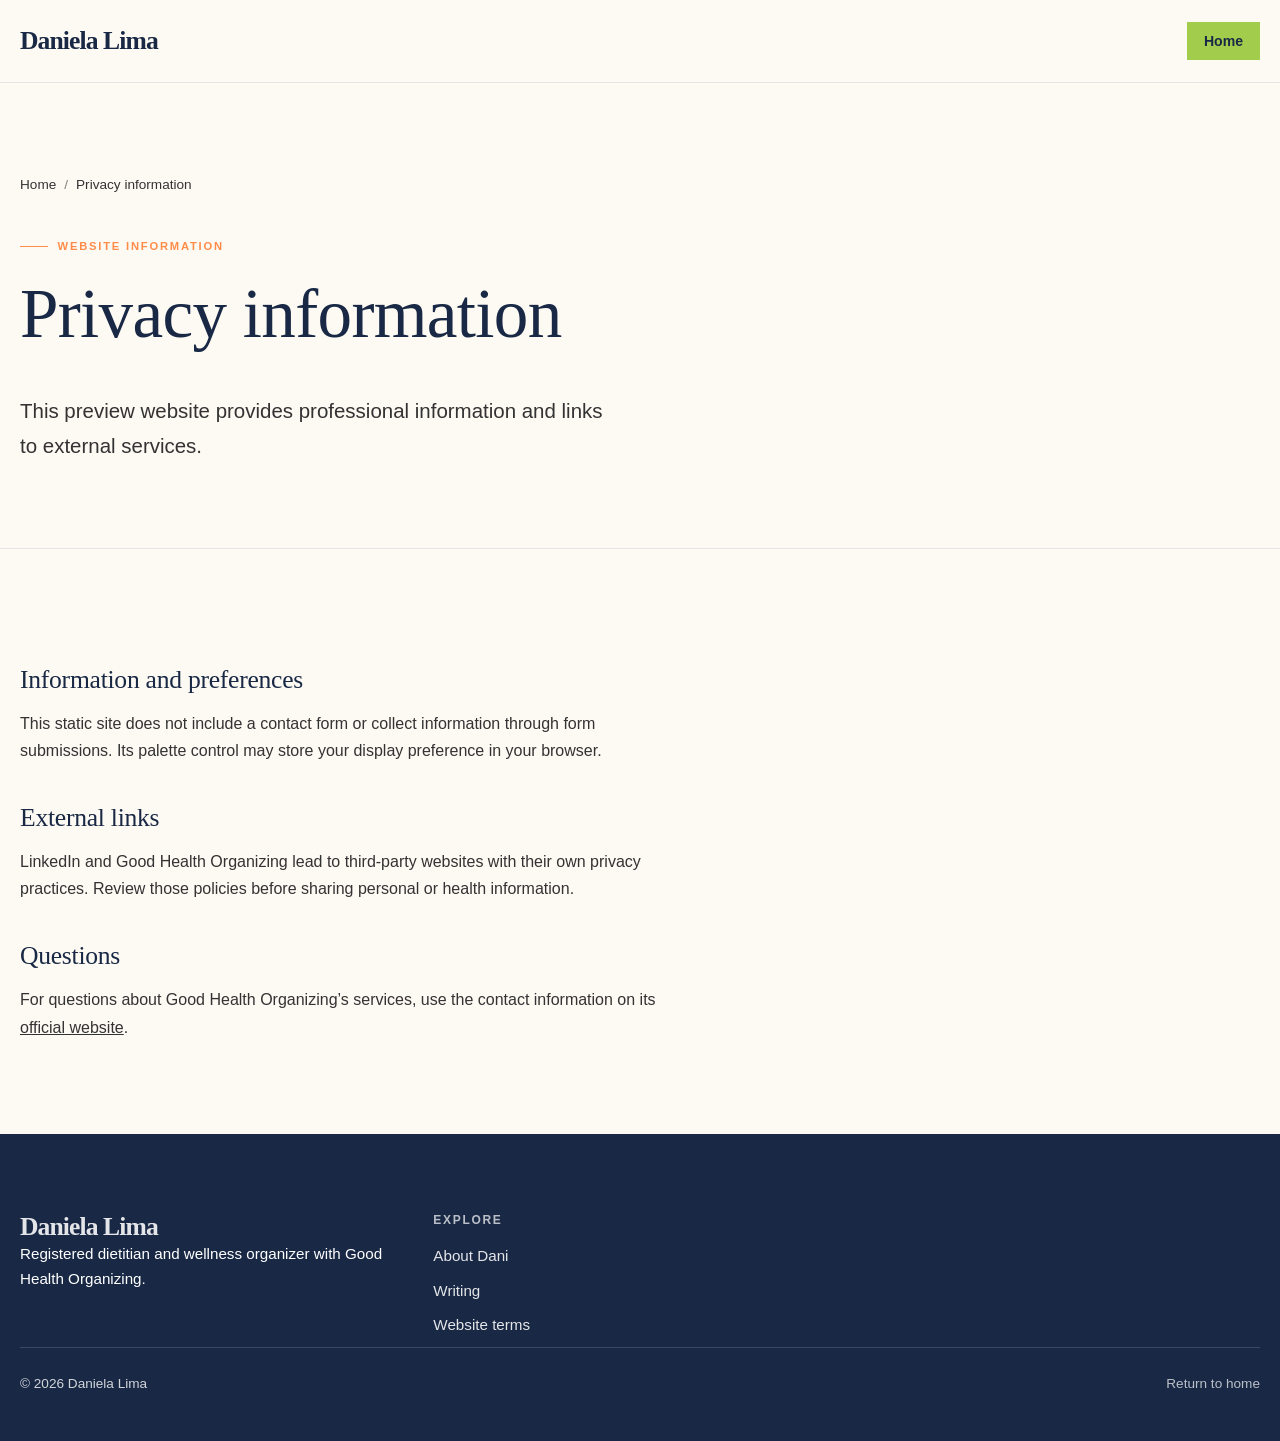
<file: privacy-policy.html>
<!doctype html><html lang="en" data-theme="sage"><head><meta charset="utf-8"><meta name="viewport" content="width=device-width, initial-scale=1"><title>Privacy Information | Daniela Lima</title><meta name="description" content="Privacy information for this professional profile website."><meta name="theme-color" content="#192945"><link rel="icon" href="favicon.svg" type="image/svg+xml"><script src="theme-init.js"></script><link rel="preconnect" href="https://fonts.googleapis.com"><link rel="preconnect" href="https://fonts.gstatic.com" crossorigin><link rel="stylesheet" href="https://fonts.googleapis.com/css2?family=Instrument+Sans:wght@400;500;600&family=Newsreader:ital,opsz,wght@0,6..72,400;1,6..72,400&display=swap"><link rel="stylesheet" href="styles.css"></head><body><a href="#main" class="skip-link">Skip to main content</a><header class="site-header"><div class="wrap header-inner"><a href="index.html" class="brand" aria-label="Daniela Lima, home"><span class="brand-name">Daniela Lima</span></a><a href="index.html" class="btn btn-sm header-cta">Home</a></div></header><main id="main"><section class="page-hero"><div class="wrap"><nav class="crumbs"><ol><li><a href="index.html">Home</a></li><li>Privacy information</li></ol></nav><p class="kicker">Website information</p><h1>Privacy information</h1><p class="lead">This preview website provides professional information and links to external services.</p></div></section><section class="section-tight"><div class="wrap"><article class="legal"><h2>Information and preferences</h2><p>This static site does not include a contact form or collect information through form submissions. Its palette control may store your display preference in your browser.</p><h2>External links</h2><p>LinkedIn and Good Health Organizing lead to third-party websites with their own privacy practices. Review those policies before sharing personal or health information.</p><h2>Questions</h2><p>For questions about Good Health Organizing’s services, use the contact information on its <a href="https://goodhealthorganizing.com/" target="_blank" rel="noopener noreferrer">official website</a>.</p></article></div></section></main><footer class="site-footer"><div class="wrap"><div class="footer-grid"><div><a href="index.html" class="brand"><span class="brand-name">Daniela Lima</span></a><p>Registered dietitian and wellness organizer with Good Health Organizing.</p></div><div><h2>Explore</h2><ul><li><a href="index.html#story">About Dani</a></li><li><a href="index.html#resources">Writing</a></li><li><a href="terms.html">Website terms</a></li></ul></div></div><div class="footer-bottom"><p>&copy; <span data-year>2026</span> Daniela Lima</p><a href="index.html">Return to home</a></div></div></footer><script src="script.js" defer></script></body></html>
</file>
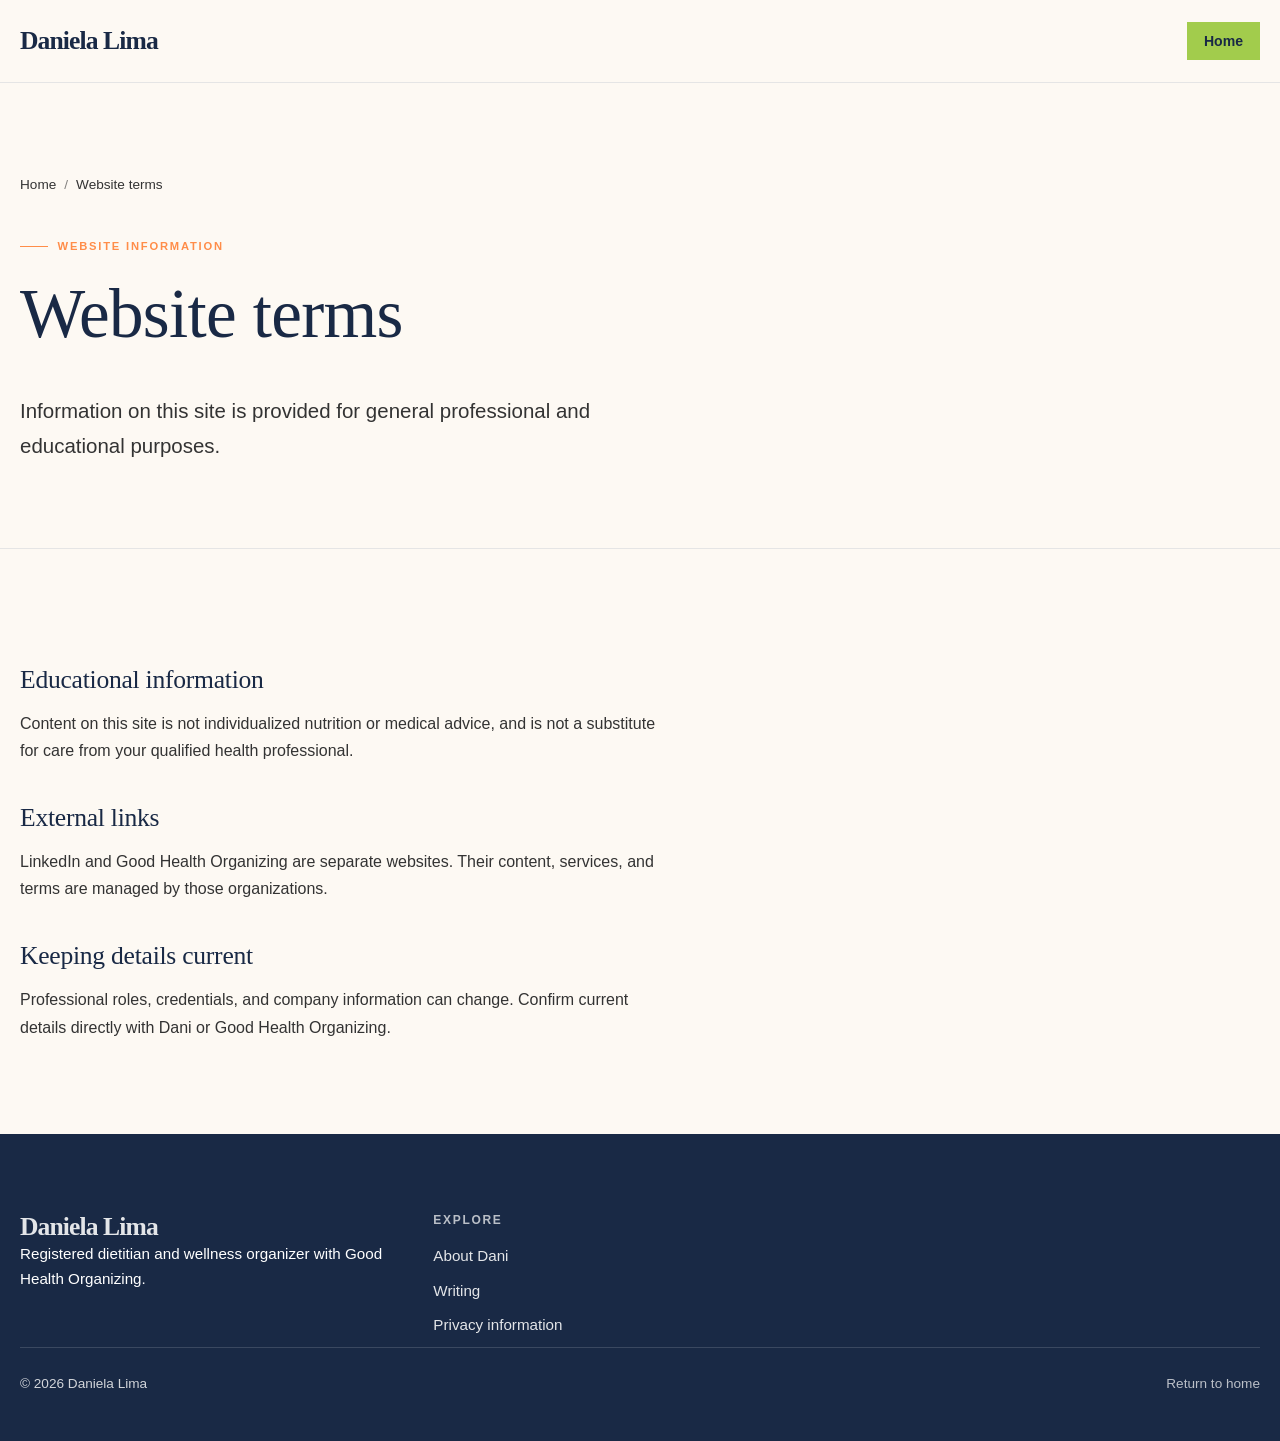
<file: terms.html>
<!doctype html><html lang="en" data-theme="sage"><head><meta charset="utf-8"><meta name="viewport" content="width=device-width, initial-scale=1"><title>Website Terms | Daniela Lima</title><meta name="description" content="General information about this professional profile website."><meta name="theme-color" content="#192945"><link rel="icon" href="favicon.svg" type="image/svg+xml"><script src="theme-init.js"></script><link rel="preconnect" href="https://fonts.googleapis.com"><link rel="preconnect" href="https://fonts.gstatic.com" crossorigin><link rel="stylesheet" href="https://fonts.googleapis.com/css2?family=Instrument+Sans:wght@400;500;600&family=Newsreader:ital,opsz,wght@0,6..72,400;1,6..72,400&display=swap"><link rel="stylesheet" href="styles.css"></head><body><a href="#main" class="skip-link">Skip to main content</a><header class="site-header"><div class="wrap header-inner"><a href="index.html" class="brand" aria-label="Daniela Lima, home"><span class="brand-name">Daniela Lima</span></a><a href="index.html" class="btn btn-sm header-cta">Home</a></div></header><main id="main"><section class="page-hero"><div class="wrap"><nav class="crumbs"><ol><li><a href="index.html">Home</a></li><li>Website terms</li></ol></nav><p class="kicker">Website information</p><h1>Website terms</h1><p class="lead">Information on this site is provided for general professional and educational purposes.</p></div></section><section class="section-tight"><div class="wrap"><article class="legal"><h2>Educational information</h2><p>Content on this site is not individualized nutrition or medical advice, and is not a substitute for care from your qualified health professional.</p><h2>External links</h2><p>LinkedIn and Good Health Organizing are separate websites. Their content, services, and terms are managed by those organizations.</p><h2>Keeping details current</h2><p>Professional roles, credentials, and company information can change. Confirm current details directly with Dani or Good Health Organizing.</p></article></div></section></main><footer class="site-footer"><div class="wrap"><div class="footer-grid"><div><a href="index.html" class="brand"><span class="brand-name">Daniela Lima</span></a><p>Registered dietitian and wellness organizer with Good Health Organizing.</p></div><div><h2>Explore</h2><ul><li><a href="index.html#story">About Dani</a></li><li><a href="index.html#resources">Writing</a></li><li><a href="privacy-policy.html">Privacy information</a></li></ul></div></div><div class="footer-bottom"><p>&copy; <span data-year>2026</span> Daniela Lima</p><a href="index.html">Return to home</a></div></div></footer><script src="script.js" defer></script></body></html>
</file>
<file: styles.css>
/* Daniela Lima — Good Health Organizing */

/* ---------- Palettes (built-in, switchable) ---------- */
:root,
[data-theme="sage"] {
  --bg: #FDF9F3;
  --surface: #FFFFFF;
  --surface-2: #F7F7F7;
  --ink: #192945;
  --ink-soft: #333333;
  --line: #E5E5E5;
  --brand: #A2CC4C;
  --brand-ink: #192945;
  --accent: #FF8D49;
  --accent-soft: #D7E490;
  --band: #192945;
  --band-ink: #FFFFFF;
}
[data-theme="clay"] {
  --bg: #f6efe6;
  --surface: #fdf9f3;
  --surface-2: #ece1d2;
  --ink: #2b211b;
  --ink-soft: #5b4c41;
  --line: #dccdbb;
  --brand: #9a4a2b;
  --brand-ink: #fdf9f3;
  --accent: #4f6b3d;
  --accent-soft: #dfe5cf;
  --band: #3b2a21;
  --band-ink: #f0e5d6;
}
[data-theme="harbor"] {
  --bg: #eef1f0;
  --surface: #f9fbfa;
  --surface-2: #dde4e2;
  --ink: #15242a;
  --ink-soft: #435459;
  --line: #c6d0cf;
  --brand: #1e4f5c;
  --brand-ink: #f2f6f5;
  --accent: #b0773a;
  --accent-soft: #efe0cc;
  --band: #14323a;
  --band-ink: #dde8e6;
}
[data-theme="plum"] {
  --bg: #f3eeed;
  --surface: #fbf8f7;
  --surface-2: #e7dedc;
  --ink: #2a1d22;
  --ink-soft: #5a4950;
  --line: #d6c9c8;
  --brand: #6b2f45;
  --brand-ink: #fbf8f7;
  --accent: #5d6b3a;
  --accent-soft: #e2e4cf;
  --band: #351c26;
  --band-ink: #eee2e1;
}
[data-theme="night"] {
  --bg: #151a16;
  --surface: #1c231e;
  --surface-2: #252e27;
  --ink: #ece8de;
  --ink-soft: #b2b4a8;
  --line: #36413a;
  --brand: #9cc3a5;
  --brand-ink: #13201a;
  --accent: #e0a06f;
  --accent-soft: #3a2c22;
  --band: #0e120f;
  --band-ink: #dcd8cc;
}

:root {
  --font-display: "Newsreader", Georgia, "Times New Roman", serif;
  --font-body: "Instrument Sans", system-ui, -apple-system, "Segoe UI", Roboto, sans-serif;
  --radius: 3px;
  --wrap: 1200px;
  --ease: cubic-bezier(.2, .7, .2, 1);
  color-scheme: light;
}
[data-theme="night"] { color-scheme: dark; }

/* ---------- Base ---------- */
*, *::before, *::after { box-sizing: border-box; }
html { -webkit-text-size-adjust: 100%; scroll-behavior: smooth; }
body {
  margin: 0;
  background: var(--bg);
  color: var(--ink);
  font-family: var(--font-body);
  font-size: 1.0625rem;
  line-height: 1.65;
  overflow-x: hidden;
  transition: background-color .35s ease, color .35s ease;
}
img { max-width: 100%; height: auto; display: block; }
a { color: inherit; }
h1, h2, h3, h4 {
  font-family: var(--font-display);
  font-weight: 400;
  line-height: 1.12;
  margin: 0 0 .6em;
  letter-spacing: -0.01em;
  text-wrap: balance;
}
h1 { font-size: clamp(2.4rem, 5.4vw, 4.4rem); }
h2 { font-size: clamp(1.9rem, 3.6vw, 2.9rem); }
h3 { font-size: clamp(1.3rem, 2vw, 1.6rem); }
h4 { font-size: 1.15rem; font-family: var(--font-body); font-weight: 600; letter-spacing: 0; }
p { margin: 0 0 1em; }
em { font-style: italic; }
:focus-visible { outline: 2px solid var(--accent); outline-offset: 3px; }

.wrap { width: min(100% - 2.5rem, var(--wrap)); margin-inline: auto; }
.skip-link {
  position: absolute; left: 1rem; top: -100px; z-index: 100;
  background: var(--ink); color: var(--bg); padding: .6rem 1rem; text-decoration: none;
}
.skip-link:focus { top: 1rem; }
.sr-only { position: absolute; width: 1px; height: 1px; overflow: hidden; clip: rect(0 0 0 0); white-space: nowrap; }

.kicker {
  display: inline-flex; align-items: center; gap: .6rem;
  font-size: .78rem; font-weight: 600; letter-spacing: .14em; text-transform: uppercase;
  color: var(--accent); margin-bottom: 1.2rem;
}
.kicker::before { content: ""; width: 28px; height: 1px; background: currentColor; }
.lead { font-size: clamp(1.1rem, 1.6vw, 1.3rem); color: var(--ink-soft); max-width: 40ch; }
.muted { color: var(--ink-soft); }
.note { font-size: .85rem; color: var(--ink-soft); }

/* ---------- Buttons & links ---------- */
.btn {
  --b: var(--brand);
  display: inline-flex; align-items: center; gap: .65rem;
  padding: .95rem 1.4rem;
  font: 600 .95rem/1 var(--font-body);
  text-decoration: none; cursor: pointer;
  border: 1px solid var(--b); border-radius: var(--radius);
  background: var(--b); color: var(--brand-ink);
  position: relative; overflow: hidden; isolation: isolate;
  transition: color .3s var(--ease), border-color .3s var(--ease);
}
.btn::before {
  content: ""; position: absolute; inset: 0; z-index: -1;
  background: var(--ink); transform: scaleX(0); transform-origin: right;
  transition: transform .45s var(--ease);
}
.btn:hover::before { transform: scaleX(1); transform-origin: left; }
.btn:hover { border-color: var(--ink); color: var(--bg); }
.btn svg { width: 18px; height: 18px; transition: transform .3s var(--ease); }
.btn:hover svg { transform: translateX(4px); }
.btn-ghost { background: transparent; color: var(--ink); border-color: var(--line); }
.btn-ghost::before { background: var(--surface-2); }
.btn-ghost:hover { color: var(--ink); border-color: var(--ink); }
.btn-sm { padding: .7rem 1rem; font-size: .88rem; }

.link {
  font-weight: 600; text-decoration: none; color: var(--brand);
  display: inline-flex; align-items: center; gap: .4rem;
  background: linear-gradient(currentColor, currentColor) 0 100% / 0 1px no-repeat;
  transition: background-size .35s var(--ease);
  padding-bottom: 2px;
}
.link:hover { background-size: 100% 1px; }
.link svg { width: 16px; height: 16px; transition: transform .3s var(--ease); }
.link:hover svg { transform: translateX(3px); }

/* ---------- Header ---------- */
.site-header {
  position: sticky; top: 0; z-index: 50;
  background: color-mix(in srgb, var(--bg) 92%, transparent);
  backdrop-filter: saturate(1.2) blur(8px);
  border-bottom: 1px solid transparent;
  transition: border-color .3s ease, background-color .35s ease;
}
.site-header.scrolled { border-bottom-color: var(--line); }
.header-inner { display: flex; align-items: center; gap: 1.5rem; min-height: 76px; }
.brand { display: flex; align-items: center; gap: .7rem; text-decoration: none; margin-right: auto; }
.brand-logo { display:block; width:96px; height:76px; object-fit:contain; flex:none; }
.brand-mark { width: 34px; height: 34px; color: var(--brand); flex: none; }
.brand-name { font-family: var(--font-display); font-size: 1.3rem; line-height: 1; display: block; }
.brand-sub { font-size: .7rem; letter-spacing: .12em; text-transform: uppercase; color: var(--ink-soft); }
.nav-list { list-style: none; display: flex; gap: 1.8rem; margin: 0; padding: 0; }
.nav-list a {
  text-decoration: none; font-size: .95rem; font-weight: 500; position: relative; padding: .4rem 0;
}
.nav-list a::after {
  content: ""; position: absolute; left: 0; right: 0; bottom: 0; height: 1px; background: var(--accent);
  transform: scaleX(0); transform-origin: left; transition: transform .35s var(--ease);
}
.nav-list a:hover::after, .nav-list a[aria-current="page"]::after { transform: scaleX(1); }
.nav-list a[aria-current="page"] { color: var(--brand); }
.header-cta { flex: none; }
.menu-toggle {
  display: none; background: none; border: 1px solid var(--line); border-radius: var(--radius);
  width: 44px; height: 44px; color: var(--ink); cursor: pointer; align-items: center; justify-content: center;
}
.menu-toggle span { display: block; width: 18px; height: 1.5px; background: currentColor; position: relative; transition: background .2s; }
.menu-toggle span::before, .menu-toggle span::after {
  content: ""; position: absolute; left: 0; width: 18px; height: 1.5px; background: currentColor; transition: transform .3s var(--ease);
}
.menu-toggle span::before { top: -6px; }
.menu-toggle span::after { top: 6px; }
.menu-toggle[aria-expanded="true"] span { background: transparent; }
.menu-toggle[aria-expanded="true"] span::before { transform: translateY(6px) rotate(45deg); }
.menu-toggle[aria-expanded="true"] span::after { transform: translateY(-6px) rotate(-45deg); }

/* Palette switcher */
.palette { display: flex; align-items: center; gap: .5rem; }
.palette-label { font-size: .72rem; letter-spacing: .12em; text-transform: uppercase; color: var(--ink-soft); }
.palette-swatches { display: flex; gap: 4px; }
.swatch {
  width: 22px; height: 22px; border-radius: 2px; cursor: pointer; padding: 0;
  border: 1px solid var(--line); position: relative; overflow: hidden;
  transition: transform .25s var(--ease);
}
.swatch::before, .swatch::after { content: ""; position: absolute; inset: 0; }
.swatch::after { clip-path: polygon(100% 0, 100% 100%, 0 100%); }
.swatch[data-set-theme="sage"]::before { background: #2f5741; } .swatch[data-set-theme="sage"]::after { background: #f4f1ea; }
.swatch[data-set-theme="clay"]::before { background: #9a4a2b; } .swatch[data-set-theme="clay"]::after { background: #f6efe6; }
.swatch[data-set-theme="harbor"]::before { background: #1e4f5c; } .swatch[data-set-theme="harbor"]::after { background: #eef1f0; }
.swatch[data-set-theme="plum"]::before { background: #6b2f45; } .swatch[data-set-theme="plum"]::after { background: #f3eeed; }
.swatch[data-set-theme="night"]::before { background: #151a16; } .swatch[data-set-theme="night"]::after { background: #9cc3a5; }
.swatch:hover { transform: translateY(-2px); }
.swatch[aria-pressed="true"] { outline: 2px solid var(--ink); outline-offset: 2px; }

.header-tools { display: flex; align-items: center; gap: 1.25rem; }

/* ---------- Sections ---------- */
.section { padding: clamp(4.5rem, 9vw, 8rem) 0; }
.section-tight { padding: clamp(3rem, 6vw, 5rem) 0; }
.section-surface { background: var(--surface); }
.section-band { background: var(--band); color: var(--band-ink); }
.section-band .kicker { color: var(--accent-soft); }
.section-band .muted, .section-band .lead { color: color-mix(in srgb, var(--band-ink) 75%, transparent); }
.rule { border: 0; border-top: 1px solid var(--line); margin: 0; }

.split { display: grid; grid-template-columns: 5fr 7fr; gap: clamp(2rem, 6vw, 6rem); align-items: start; }
.split-even { grid-template-columns: 1fr 1fr; align-items: center; }
.sticky-col { position: sticky; top: 110px; }

/* Hero */
.hero { padding: clamp(3rem, 7vw, 6rem) 0 clamp(4rem, 8vw, 7rem); }
.hero-grid { display: grid; grid-template-columns: 1.05fr .95fr; gap: clamp(2rem, 5vw, 5rem); align-items: end; }
.hero h1 em { color: var(--brand); }
.hero-actions { display: flex; flex-wrap: wrap; gap: .8rem; margin: 2rem 0 2.5rem; }
.hero-facts { display: grid; grid-template-columns: repeat(3, 1fr); border-top: 1px solid var(--line); }
.hero-facts li { list-style: none; padding: 1rem 1rem 0 0; font-size: .9rem; color: var(--ink-soft); }
.hero-facts strong { display: block; color: var(--ink); font-weight: 600; margin-bottom: .2rem; }
.hero-facts { padding: 0; margin: 0; }
.hero-media { position: relative; }
.hero-media figure { margin: 0; overflow: hidden; border-radius: var(--radius); aspect-ratio: 4 / 5; }
.hero-media img { width: 100%; height: 100%; object-fit: cover; }
.hero-tag {
  position: absolute; left: -1.5rem; bottom: 2rem; background: var(--surface); padding: 1rem 1.2rem;
  border-left: 3px solid var(--accent); max-width: 260px; font-size: .9rem; box-shadow: 0 12px 30px -18px rgba(0,0,0,.35);
}
.hero-tag strong { display: block; font-family: var(--font-display); font-size: 1.15rem; font-weight: 400; }

.page-hero { padding: clamp(3rem, 7vw, 6rem) 0 clamp(2.5rem, 5vw, 4rem); border-bottom: 1px solid var(--line); }
.page-hero .lead { max-width: 52ch; }
.crumbs { font-size: .85rem; color: var(--ink-soft); margin-bottom: 2rem; }
.crumbs ol { list-style: none; display: flex; gap: .5rem; padding: 0; margin: 0; flex-wrap: wrap; }
.crumbs li + li::before { content: "/"; margin-right: .5rem; opacity: .6; }
.crumbs a { text-decoration: none; }
.crumbs a:hover { text-decoration: underline; }

/* Numbered list rows */
.rows { list-style: none; margin: 0; padding: 0; border-top: 1px solid var(--line); }
.row {
  display: grid; grid-template-columns: 4rem 1fr; gap: 1rem; padding: 1.6rem 0;
  border-bottom: 1px solid var(--line); position: relative;
}
.row-num { font-family: var(--font-display); font-size: 1.1rem; color: var(--accent); }
.row h3 { margin-bottom: .35rem; transition: color .3s ease; }
.row p { margin: 0; color: var(--ink-soft); }
.row::after {
  content: ""; position: absolute; left: 0; bottom: -1px; height: 1px; width: 100%; background: var(--brand);
  transform: scaleX(0); transform-origin: left; transition: transform .5s var(--ease);
}
.row:hover::after { transform: scaleX(1); }
.row:hover h3 { color: var(--brand); }
.section-band .rows, .section-band .row { border-color: color-mix(in srgb, var(--band-ink) 18%, transparent); }
.section-band .row p { color: color-mix(in srgb, var(--band-ink) 72%, transparent); }
.section-band .row:hover h3 { color: var(--accent-soft); }
.section-band .row::after { background: var(--accent-soft); }

/* Condition index */
.index-grid { display: grid; grid-template-columns: repeat(3, 1fr); border-top: 1px solid var(--line); border-left: 1px solid var(--line); }
.index-item {
  padding: 2rem 1.8rem 2.2rem; border-right: 1px solid var(--line); border-bottom: 1px solid var(--line);
  transition: background-color .35s ease;
}
.index-item:hover { background: var(--surface); }
.index-item .tag { font-size: .75rem; letter-spacing: .1em; text-transform: uppercase; color: var(--ink-soft); }
.index-item h3 { margin: .8rem 0 .6rem; }
.index-item p { color: var(--ink-soft); margin: 0; font-size: .98rem; }

/* Plate explorer */
.plate { display: grid; grid-template-columns: 1fr 1.4fr; gap: clamp(2rem, 5vw, 4rem); align-items: start; margin-top: 3rem; }
.plate-tabs { display: flex; flex-direction: column; border-top: 1px solid var(--line); }
.plate-tab {
  text-align: left; background: none; border: 0; border-bottom: 1px solid var(--line); color: var(--ink);
  padding: 1.15rem 0; font: 400 1.35rem/1.2 var(--font-display); cursor: pointer;
  display: flex; justify-content: space-between; align-items: center; gap: 1rem;
  transition: color .25s ease, padding .35s var(--ease);
}
.plate-tab span.share { font: 500 .8rem var(--font-body); color: var(--ink-soft); letter-spacing: .06em; }
.plate-tab:hover { padding-left: .6rem; color: var(--brand); }
.plate-tab[aria-selected="true"] { color: var(--brand); padding-left: .6rem; box-shadow: inset 3px 0 0 var(--accent); }
.plate-panel { background: var(--surface); padding: clamp(1.5rem, 3vw, 2.5rem); border-radius: var(--radius); border: 1px solid var(--line); }
.plate-panel[hidden] { display: none; }
.plate-panel.is-in { animation: panelIn .45s var(--ease); }
@keyframes panelIn { from { opacity: 0; transform: translateY(8px); } to { opacity: 1; transform: none; } }
.plate-panel ul { padding-left: 1.1rem; }
.plate-panel li { margin-bottom: .5rem; }
.target { margin-top: 1.5rem; padding-top: 1.2rem; border-top: 1px dashed var(--line); }
.target h4 { color: var(--accent); margin-bottom: .3rem; }

/* Photo */
.photo { margin: 0; overflow: hidden; border-radius: var(--radius); }
.photo img { width: 100%; height: 100%; object-fit: cover; transition: transform 1.1s var(--ease); }
.photo:hover img { transform: scale(1.035); }
.photo figcaption { font-size: .82rem; color: var(--ink-soft); padding-top: .6rem; }

/* Check list */
.ticks { list-style: none; padding: 0; margin: 1.5rem 0; }
.ticks li { padding: .85rem 0 .85rem 2rem; border-bottom: 1px solid var(--line); position: relative; }
.ticks li::before {
  content: ""; position: absolute; left: 0; top: 1.25rem; width: 12px; height: 7px;
  border-left: 2px solid var(--brand); border-bottom: 2px solid var(--brand); transform: rotate(-45deg);
}
.section-band .ticks li { border-color: color-mix(in srgb, var(--band-ink) 18%, transparent); }
.section-band .ticks li::before { border-color: var(--accent-soft); }

/* Cards */
.cards { display: grid; grid-template-columns: repeat(3, 1fr); gap: 1.5rem; }
.card {
  background: var(--surface); border: 1px solid var(--line); border-radius: var(--radius);
  padding: 1.8rem; display: flex; flex-direction: column;
  transition: transform .4s var(--ease), border-color .3s ease, box-shadow .4s var(--ease);
}
.card:hover { transform: translateY(-4px); border-color: var(--ink-soft); box-shadow: 0 18px 40px -28px rgba(0,0,0,.45); }
.card .tag { font-size: .74rem; letter-spacing: .1em; text-transform: uppercase; color: var(--accent); margin-bottom: .8rem; }
.card p { color: var(--ink-soft); }
.card .link { margin-top: auto; }
.card.is-hidden { display: none; }

/* Pricing / programs */
.programs { display: grid; grid-template-columns: repeat(3, 1fr); border: 1px solid var(--line); border-radius: var(--radius); overflow: hidden; }
.program { padding: 2.2rem 2rem; background: var(--surface); display: flex; flex-direction: column; transition: background-color .3s; }
.program + .program { border-left: 1px solid var(--line); }
.program.featured { background: var(--band); color: var(--band-ink); }
.program.featured .muted, .program.featured li { color: color-mix(in srgb, var(--band-ink) 80%, transparent); }
.program .format { font-size: .85rem; letter-spacing: .06em; text-transform: uppercase; color: var(--accent); }
.program.featured .format { color: var(--accent-soft); }
.program ul { padding: 0; list-style: none; margin: 1.2rem 0 1.8rem; }
.program li { padding: .5rem 0; border-bottom: 1px solid color-mix(in srgb, currentColor 14%, transparent); font-size: .95rem; }
.program .rate { font-family: var(--font-display); font-size: 1.4rem; margin-top: auto; margin-bottom: 1.2rem; }
.program.featured .btn { --b: var(--accent-soft); color: var(--band); }

/* Tables */
.table-wrap { overflow-x: auto; border: 1px solid var(--line); border-radius: var(--radius); }
table { width: 100%; border-collapse: collapse; min-width: 560px; background: var(--surface); }
th, td { text-align: left; padding: 1rem 1.2rem; border-bottom: 1px solid var(--line); vertical-align: top; font-size: .96rem; }
th { font-weight: 600; background: var(--surface-2); }
tr:last-child td { border-bottom: 0; }
tbody tr { transition: background-color .25s; }
tbody tr:hover { background: var(--bg); }

/* FAQ */
.faq details { border-bottom: 1px solid var(--line); }
.faq details:first-child { border-top: 1px solid var(--line); }
.faq summary {
  list-style: none; cursor: pointer; padding: 1.4rem 2.5rem 1.4rem 0; position: relative;
  font: 400 1.25rem/1.3 var(--font-display); transition: color .25s;
}
.faq summary::-webkit-details-marker { display: none; }
.faq summary::after, .faq summary::before {
  content: ""; position: absolute; right: .3rem; top: 50%; width: 14px; height: 1.5px; background: currentColor;
  transition: transform .3s var(--ease);
}
.faq summary::before { transform: rotate(90deg); }
.faq details[open] summary::before { transform: rotate(0); }
.faq summary:hover { color: var(--brand); }
.faq .answer { padding: 0 0 1.4rem; color: var(--ink-soft); max-width: 70ch; }

/* Filter */
.filters { display: flex; flex-wrap: wrap; gap: .5rem; margin: 2rem 0; }
.filter {
  background: transparent; border: 1px solid var(--line); border-radius: var(--radius); color: var(--ink);
  padding: .6rem 1rem; font: 500 .9rem var(--font-body); cursor: pointer; transition: all .25s ease;
}
.filter:hover { border-color: var(--ink); }
.filter[aria-pressed="true"] { background: var(--ink); color: var(--bg); border-color: var(--ink); }

/* Forms */
.form { display: grid; grid-template-columns: 1fr 1fr; gap: 1.2rem 1.4rem; }
.field { display: flex; flex-direction: column; gap: .45rem; }
.field.full { grid-column: 1 / -1; }
.field label { font-size: .9rem; font-weight: 600; }
.field input, .field select, .field textarea {
  font: inherit; font-size: 1rem; color: var(--ink); background: var(--surface);
  border: 1px solid var(--line); border-radius: var(--radius); padding: .85rem 1rem; width: 100%;
  transition: border-color .2s, box-shadow .2s;
}
.field textarea { min-height: 140px; resize: vertical; }
.field input:focus, .field select:focus, .field textarea:focus { outline: none; border-color: var(--brand); box-shadow: 0 0 0 3px color-mix(in srgb, var(--brand) 18%, transparent); }
.field .error { font-size: .82rem; color: #a3322a; min-height: 1em; }
[data-theme="night"] .field .error { color: #f0a097; }
.field [aria-invalid="true"] { border-color: #a3322a; }
.form-status { grid-column: 1 / -1; padding: 1rem 1.2rem; border-left: 3px solid var(--brand); background: var(--surface-2); }
.form-status[hidden] { display: none; }
.notice { border-left: 3px solid var(--accent); background: var(--accent-soft); padding: 1rem 1.2rem; font-size: .93rem; margin-bottom: 2rem; color: var(--ink); }
.newsletter { display: flex; gap: .8rem; flex-wrap: wrap; align-items: end; }
.newsletter .field { flex: 1 1 200px; }
.section-band .field input { background: transparent; color: var(--band-ink); border-color: color-mix(in srgb, var(--band-ink) 30%, transparent); }
.section-band .field label { color: var(--band-ink); }

/* Contact info */
.info-list { display: grid; gap: 0; border-top: 1px solid var(--line); }
.info-list > div { padding: 1.4rem 0; border-bottom: 1px solid var(--line); display: grid; grid-template-columns: 9rem 1fr; gap: 1rem; }
.info-list dt { font-size: .78rem; letter-spacing: .1em; text-transform: uppercase; color: var(--ink-soft); padding-top: .2rem; }
.info-list dd { margin: 0; }
.ph { background: var(--accent-soft); padding: 0 .3em; border-radius: 2px; font-size: .95em; }

/* Steps */
.steps { display: grid; grid-template-columns: repeat(3, 1fr); gap: 2rem; counter-reset: s; }
.step { border-top: 2px solid var(--ink); padding-top: 1.4rem; }
.step-n { font-family: var(--font-display); font-size: 2.6rem; line-height: 1; color: var(--accent); display: block; margin-bottom: 1rem; }

/* CTA band */
.cta { display: flex; flex-direction: column; align-items: flex-start; gap: 1.5rem; }
.cta .btn { --b: var(--accent-soft); color: var(--band); }
.cta .btn::before { background: var(--bg); }
.cta .btn:hover { color: var(--ink); border-color: var(--bg); }
.cta .btn-ghost { background: transparent; color: var(--band-ink); border-color: color-mix(in srgb, var(--band-ink) 35%, transparent); }

/* Legal */
.legal { max-width: 72ch; }
.legal h2 { font-size: 1.6rem; margin-top: 2.5rem; }
.legal p, .legal li { color: var(--ink-soft); }

/* Footer */
.site-footer { background: var(--band); color: var(--band-ink); padding: 5rem 0 2rem; font-size: .95rem; }
.footer-grid { display: grid; grid-template-columns: 1.6fr 1fr 1fr 1.2fr; gap: 2.5rem; }
.site-footer h2 { font-family: var(--font-body); font-size: .75rem; letter-spacing: .14em; text-transform: uppercase; font-weight: 600; opacity: .7; margin-bottom: 1rem; }
.site-footer ul { list-style: none; padding: 0; margin: 0; }
.site-footer li { margin-bottom: .55rem; }
.site-footer a { text-decoration: none; opacity: .88; transition: opacity .2s; }
.site-footer a:hover { opacity: 1; text-decoration: underline; text-underline-offset: 3px; }
.site-footer .brand-logo { width:100px; height:80px; }
.footer-word { font-family: var(--font-display); font-size: clamp(2.5rem, 9vw, 7.5rem); line-height: .95; margin: 4rem 0 2rem; opacity: .14; letter-spacing: -0.02em; overflow-wrap: anywhere; }
.footer-bottom { display: flex; flex-wrap: wrap; justify-content: space-between; gap: 1rem; padding-top: 1.5rem; border-top: 1px solid color-mix(in srgb, var(--band-ink) 18%, transparent); font-size: .85rem; opacity: .8; }
.footer-bottom nav { display: flex; gap: 1.2rem; flex-wrap: wrap; }

/* ---------- Scroll reveal ---------- */
.js [data-reveal] { opacity: 0; transform: translateY(22px); transition: opacity .8s var(--ease), transform .8s var(--ease); transition-delay: var(--d, 0s); }
.js [data-reveal="fade"] { transform: none; }
.js [data-reveal="clip"] { transform: scale(.98); clip-path: inset(6% 0 6% 0); transition: opacity .9s var(--ease), transform 1.1s var(--ease), clip-path 1.1s var(--ease); }
.js [data-reveal].in { opacity: 1; transform: none; }
.js [data-reveal="clip"].in { clip-path: inset(0 0 0 0); }
.js .line-draw { transform: scaleX(0); transform-origin: left; transition: transform 1s var(--ease) .2s; }
.js .in .line-draw, .js .line-draw.in { transform: scaleX(1); }

@media (prefers-reduced-motion: reduce) {
  html { scroll-behavior: auto; }
  *, *::before, *::after { animation-duration: .01ms !important; transition-duration: .01ms !important; transition-delay: 0s !important; }
  .js [data-reveal] { opacity: 1; transform: none; clip-path: none; }
}

/* ---------- Responsive ---------- */
@media (max-width: 1080px) {
  .nav-list { gap: 1.2rem; }
  .palette-label { display: none; }
  .footer-grid { grid-template-columns: 1fr 1fr; }
}
@media (max-width: 960px) {
  .menu-toggle { display: inline-flex; }
  .header-cta { display: none; }
  .main-nav {
    position: fixed; inset: 76px 0 0 0; background: var(--bg); padding: 2rem 1.25rem;
    display: flex; flex-direction: column; gap: 2rem; overflow-y: auto;
    visibility: hidden; opacity: 0; transform: translateY(-8px);
    transition: opacity .3s ease, transform .3s var(--ease), visibility 0s linear .3s;
  }
  .main-nav.open { visibility: visible; opacity: 1; transform: none; transition-delay: 0s; }
  .nav-list { flex-direction: column; gap: 0; }
  .nav-list a { display: block; font-family: var(--font-display); font-size: 1.8rem; padding: .8rem 0; border-bottom: 1px solid var(--line); }
  .nav-list a::after { display: none; }
  .main-nav .mobile-only { display: flex; }
  .header-tools .palette { display: none; }
  .hero-grid, .split, .split-even, .plate, .cta { grid-template-columns: 1fr; }
  .sticky-col { position: static; }
  .hero-media figure { aspect-ratio: 4 / 3; }
  .hero-tag { left: 1rem; bottom: 1rem; }
  .index-grid, .cards, .programs, .steps { grid-template-columns: 1fr 1fr; }
  .program + .program { border-left: 0; }
  .programs { gap: 1px; background: var(--line); }
}
@media (min-width: 961px) { .mobile-only { display: none !important; } }
@media (max-width: 640px) {
  body { font-size: 1rem; }
  .hero-facts { grid-template-columns: 1fr; }
  .hero-facts li { padding: .9rem 0; border-bottom: 1px solid var(--line); }
  .index-grid, .cards, .programs, .steps, .form, .footer-grid { grid-template-columns: 1fr; }
  .row { grid-template-columns: 2.6rem 1fr; }
  .info-list > div { grid-template-columns: 1fr; gap: .3rem; }
  .hero-actions .btn { width: 100%; justify-content: space-between; }
  .brand-sub { display: none; }
}

/* Art direction refresh: editorial, tactile, and deliberately quiet */
:root { --bg:#f3efe5; --surface:#faf8f1; --surface-2:#e7e0d2; --ink:#252b21; --ink-soft:#555a4e; --line:#c9c4b7; --brand:#294a36; --brand-ink:#f7f3e9; --accent:#a14f32; --accent-soft:#e8c9a8; --band:#294234; --band-ink:#f3efe5; --font-display:Georgia,'Times New Roman',serif; --font-body:Arial,Helvetica,sans-serif; --wrap:1240px; --radius:0px; }
[data-theme] { color-scheme: light; }
body { font-size:16px; line-height:1.7; }
.palette { display:none!important; }
.site-header { background:var(--bg); backdrop-filter:none; border-bottom:1px solid var(--line); }
.header-inner { min-height:82px; }
.brand-mark { color:var(--accent); }
.brand-name { font-size:1.45rem; }
.nav-list { gap:clamp(1rem,2vw,2rem); }
.nav-list a { font-size:.87rem; }
.nav-list a[aria-current="page"] { text-decoration:underline; text-decoration-color:var(--accent); text-underline-offset:7px; }
.btn { border-radius:0; transition:background-color .2s ease,color .2s ease; }
.btn::before,.btn svg,.link svg { transition:none; }
.btn:hover::before { transform:none; background:var(--accent); }
.btn:hover svg,.link:hover svg { transform:none; }
.link { background:none; border-bottom:1px solid currentColor; }
.link:hover { background:none; }
.hero { padding:clamp(3rem,6vw,5.5rem) 0 clamp(4rem,7vw,6rem); }
.hero-grid { grid-template-columns:minmax(0,1.02fr) minmax(360px,.98fr); align-items:center; gap:clamp(2rem,7vw,7rem); }
.hero h1 { max-width:13ch; font-size:clamp(3.4rem,6.1vw,6.2rem); line-height:.99; letter-spacing:-.055em; }
.hero h1 em { color:var(--accent); }
.hero .lead { max-width:48ch; font-size:1.13rem; }
.hero-media { padding:0 0 2rem 2rem; }
.hero-media::before { content:""; position:absolute; inset:2rem 2rem 0 0; border:1px solid var(--accent); }
.hero-media figure { position:relative; aspect-ratio:4 / 4.5; }
.hero-media img { filter:saturate(.88); }
.hero-tag { left:auto; right:-1rem; bottom:1rem; max-width:230px; box-shadow:none; background:var(--surface); }
.hero-actions { margin:1.7rem 0 2.2rem; }
.hero-facts { grid-template-columns:1fr; }
.hero-facts li { padding:.8rem .5rem .8rem 0; border-bottom:1px solid var(--line); font-size:.85rem; }
.hero-facts li:last-child { border-bottom:0; }
.hero-facts strong { display:inline-block; min-width:10rem; }
.section { padding:clamp(4rem,8vw,7rem) 0; }
.kicker { color:var(--accent); font-size:.7rem; letter-spacing:.16em; }
.section-surface { background:#e9e4d8; }
.section-band { background:var(--brand); }
.index-grid { border:0; border-top:1px solid var(--ink); grid-template-columns:repeat(2,1fr); }
.index-item { border:0; border-bottom:1px solid var(--line); padding:1.6rem 2rem 1.8rem 0; }
.index-item:nth-child(odd) { border-right:1px solid var(--line); }
.index-item:nth-child(even) { padding-left:2rem; }
.index-item:hover { background:transparent; }
.index-item .tag { color:var(--accent); }
.index-item h3 { font-size:1.75rem; }
.rows { border-top-color:var(--ink); }
.row { padding:1.35rem 0; }
.row::after { display:none; }
.row:hover h3 { color:var(--ink); }
.cards,.programs { gap:0; border-top:1px solid var(--line); }
.card { border:0; border-bottom:1px solid var(--line); background:transparent; padding:1.75rem 1.5rem 2rem 0; }
.card:hover { transform:none; box-shadow:none; border-color:var(--line); }
.photo,.plate-panel,.form,.notice,.table-wrap,.programs { border-radius:0; }
.footer-word { opacity:.12; }
.js [data-reveal],.js [data-reveal="clip"] { opacity:1; transform:none; clip-path:none; transition:none; }
.js [data-reveal].in { opacity:1; transform:none; }
@media(max-width:960px) { .hero-grid { grid-template-columns:1fr 1fr; gap:2rem; } .hero h1 { font-size:clamp(3rem,6vw,4.5rem); } .hero-media { padding-left:1rem; } .hero-media::before { inset:1.5rem 1rem 0 0; } .hero-tag { right:0; } }
@media(max-width:760px) { .hero-grid { grid-template-columns:1fr; } .hero h1 { max-width:12ch; } .hero-media { width:min(100%,560px); padding-left:1rem; margin:1rem auto 0; } .hero-media figure { aspect-ratio:4/3; } .hero-facts { grid-template-columns:1fr; } .hero-facts strong { display:block; } .index-grid { grid-template-columns:1fr; } .index-item:nth-child(odd) { border-right:0; } .index-item:nth-child(even) { padding-left:0; } }
@media(prefers-reduced-motion:reduce) { *,*::before,*::after { scroll-behavior:auto!important; animation:none!important; transition:none!important; } }


/* Full-bleed homepage hero */
.hero { position:relative; isolation:isolate; min-height:min(820px,calc(100svh - 82px)); display:flex; align-items:center; padding:clamp(3.5rem,8vw,7rem) 0; color:#fffaf1; background:#1c2b20 url('assets/hero.jpg') center 48% / cover no-repeat; }
.hero::before { content:""; position:absolute; inset:0; z-index:-1; background:rgba(18,31,23,.72); }
.hero .hero-grid { width:min(100% - 2.5rem,var(--wrap)); display:block; }
.hero-grid > div:first-child { max-width:760px; }
.hero .kicker,.hero .lead,.hero .hero-facts li { color:#f5f0e7; }
.hero h1 { max-width:14ch; font-size:clamp(3.2rem,7vw,6.5rem); }
.hero h1 em { color:#f0c59e; }
.hero-facts { max-width:740px; border-top-color:rgba(255,250,241,.55); }
.hero-facts li { border-bottom-color:rgba(255,250,241,.35); }
.hero-facts strong { color:#fffaf1; }
.hero .hero-media { display:none; }
.hero .btn { --b:#f2e8d8; color:#213829; }
.hero .btn::before { background:#d7a17e; }
.hero .btn:hover { color:#1d2d22; border-color:#d7a17e; }
.hero .btn-ghost { color:#fffaf1; border-color:rgba(255,250,241,.65); background:transparent; }
.hero .btn-ghost::before { background:rgba(255,250,241,.15); }
.hero .btn-ghost:hover { color:#fffaf1; border-color:#fffaf1; }
@media(max-width:760px) { .hero { min-height:calc(100svh - 72px); background-position:58% center; } .hero .hero-grid { width:min(100% - 2rem,var(--wrap)); } .hero h1 { font-size:clamp(2.85rem,12vw,4.4rem); } .hero-facts { max-width:100%; } }


/* Frontend palette switcher */
:root,[data-theme="sage"] { --bg:#FDF9F3; --surface:#FFFFFF; --surface-2:#F7F7F7; --ink:#192945; --ink-soft:#333333; --line:#E5E5E5; --brand:#A2CC4C; --brand-ink:#192945; --accent:#FF8D49; --accent-soft:#D7E490; --band:#192945; --band-ink:#FFFFFF; }
[data-theme="clay"] { --bg:#f5ece2; --surface:#fff9f2; --surface-2:#ead8c8; --ink:#30231c; --ink-soft:#665349; --line:#d8c4b3; --brand:#8b442d; --brand-ink:#fff9f2; --accent:#426247; --accent-soft:#d9e0ca; --band:#482d24; --band-ink:#f5ece2; }
[data-theme="harbor"] { --bg:#edf1ef; --surface:#f8fbf9; --surface-2:#dce6e3; --ink:#1c2b2e; --ink-soft:#4c5d60; --line:#c2d0ce; --brand:#28545b; --brand-ink:#f8fbf9; --accent:#aa7041; --accent-soft:#efdfca; --band:#19383e; --band-ink:#edf1ef; }
[data-theme="plum"] { --bg:#f2edeb; --surface:#fcf8f6; --surface-2:#e6d9d8; --ink:#30232b; --ink-soft:#63525c; --line:#d4c5ca; --brand:#683b51; --brand-ink:#fcf8f6; --accent:#96723d; --accent-soft:#e5d8b9; --band:#3c2633; --band-ink:#f2edeb; }
[data-theme="night"] { --bg:#171c18; --surface:#202821; --surface-2:#2d382f; --ink:#eee9dc; --ink-soft:#bdc2b5; --line:#414b42; --brand:#a7c6a9; --brand-ink:#17231a; --accent:#e0aa7d; --accent-soft:#48372a; --band:#101511; --band-ink:#eee9dc; color-scheme:dark; }
.palette { display:flex!important; align-items:center; gap:.55rem; }
.palette-label { display:inline; font-size:.66rem; letter-spacing:.1em; }
.palette-swatches { display:flex; gap:5px; }
.swatch { width:20px; height:20px; border-radius:50%; }
.swatch[aria-pressed="true"] { outline:2px solid var(--accent); outline-offset:2px; }
.header-tools .palette { display:flex!important; }
@media(max-width:1080px) { .palette-label { display:inline; } }
@media(max-width:960px) { .header-tools .palette { display:none!important; } .main-nav .palette { display:flex!important; } .main-nav .palette-label { display:inline; } }
@media(max-width:640px) { .main-nav .palette-swatches { gap:8px; } .main-nav .swatch { width:26px; height:26px; } }


/* Attached herbal parallax hero art direction, adapted to Daniela Lima content */
.site-header { position:absolute; top:0; left:0; right:0; width:100%; color:var(--band-ink); background:transparent; border-bottom:1px solid rgba(243,239,229,.22); backdrop-filter:none; }
.site-header.scrolled { border-bottom-color:rgba(243,239,229,.3); }
.site-header .brand-mark,.site-header .nav-list a[aria-current="page"] { color:var(--band-ink); }
.site-header .brand-sub,.site-header .palette-label { color:rgba(243,239,229,.78); }
.site-header .nav-list a::after { background:var(--accent-soft); }
.site-header .header-cta { color:var(--band-ink); border-color:var(--accent-soft); background:transparent; }
.site-header .header-cta::before { background:var(--accent-soft); }
.site-header .header-cta:hover { color:var(--ink); border-color:var(--accent-soft); }
.site-header .menu-toggle { color:var(--band-ink); border-color:rgba(243,239,229,.55); }
.site-header .menu-toggle span,.site-header .menu-toggle span::before,.site-header .menu-toggle span::after { background:currentColor; }
.site-header .menu-toggle[aria-expanded="true"] span { background:transparent; }
.hero { position:relative; isolation:isolate; min-height:100svh; display:flex; align-items:center; padding:clamp(8.5rem,15vh,11rem) 0 clamp(3.5rem,8vh,6rem); color:var(--band-ink); background:var(--band) url('assets/hero-herbal.jpg') center center / cover no-repeat; }
.hero::before { content:""; position:absolute; inset:0; z-index:-1; background:rgba(25,41,69,.34); }
.hero .hero-grid { width:min(100% - 2.5rem,var(--wrap)); display:block; }
.hero-grid > div:first-child { max-width:820px; }
.hero .kicker { color:var(--accent-soft); }
.hero .kicker::before { width:44px; height:1px; background:var(--accent-soft); }
.hero h1 { max-width:15ch; margin-bottom:1.25rem; font-size:clamp(3.35rem,6.15vw,6rem); line-height:.98; letter-spacing:-.045em; color:var(--band-ink); }
.hero h1 em { color:var(--accent-soft); }
.hero .lead { max-width:52ch; color:rgba(243,239,229,.9); font-size:clamp(1.05rem,1.45vw,1.2rem); }
.hero-actions { margin:1.65rem 0 1.8rem; }
.hero .btn { --b:var(--accent-soft); color:#1d2c21; border-color:var(--accent-soft); }
.hero .btn::before { background:var(--band-ink); }
.hero .btn:hover { color:#1d2c21; border-color:var(--band-ink); }
.hero .btn-ghost { background:transparent; color:var(--band-ink); border-color:rgba(243,239,229,.65); }
.hero .btn-ghost::before { background:rgba(243,239,229,.13); }
.hero .btn-ghost:hover { color:var(--band-ink); border-color:var(--band-ink); }
.hero .hero-facts { display:grid; grid-template-columns:repeat(3,minmax(0,1fr)); max-width:820px; border-top:1px solid rgba(243,239,229,.48); }
.hero .hero-facts li { padding:.9rem 1rem .25rem 0; border-bottom:0; color:rgba(243,239,229,.82); font-size:.82rem; }
.hero .hero-facts li + li { padding-left:1rem; border-left:1px solid rgba(243,239,229,.27); }
.hero .hero-facts strong { display:block; min-width:0; margin-bottom:.2rem; color:var(--band-ink); font-size:.86rem; }
.hero .hero-media { display:none; }
@media(max-width:960px) { .site-header .main-nav { background:var(--band); color:var(--band-ink); border-top:1px solid rgba(243,239,229,.2); } .site-header .nav-list a { color:var(--band-ink); } .site-header .mobile-only .btn { align-self:flex-start; } }
@media(max-width:700px) { .hero { min-height:100svh; padding:8rem 0 3.5rem; background-position:34% center; } .hero .hero-grid { width:min(100% - 2rem,var(--wrap)); } .hero-grid > div:first-child { max-width:600px; } .hero h1 { max-width:12ch; font-size:clamp(3rem,12vw,4.6rem); } .hero .lead { max-width:42ch; } .hero .hero-actions { align-items:stretch; flex-direction:column; max-width:360px; } .hero .hero-actions .btn { width:100%; justify-content:space-between; } .hero .hero-facts { grid-template-columns:1fr; max-width:400px; } .hero .hero-facts li { padding:.7rem 0; border-bottom:1px solid rgba(243,239,229,.27); } .hero .hero-facts li + li { padding-left:0; border-left:0; } }
@media(prefers-reduced-motion:reduce) { .hero *, .site-header * { animation:none!important; transition:none!important; } }


/* Hero refinements: wider copy keeps the section compact */
.hero { min-height:min(790px,100svh); padding-top:clamp(8rem,14vh,9.5rem); padding-bottom:clamp(3rem,6vh,4rem); }
.hero-grid > div:first-child { max-width:1120px; }
.hero h1.hero-title { max-width:23ch; font-size:clamp(3rem,5.15vw,5.2rem); line-height:1.01; }
.hero .lead { max-width:70ch; }
.hero-title-line { display:block; overflow:hidden; }
.hero-title-line > span { display:block; transform:translateY(110%); animation:heroTitleRise .95s cubic-bezier(.2,.8,.2,1) forwards; }
.hero-title-line:nth-child(1) > span { animation-delay:.18s; }
.hero-title-line:nth-child(2) > span { animation-delay:.36s; }
@keyframes heroTitleRise { to { transform:translateY(0); } }
.hero .hero-facts { max-width:980px; }
@media(max-width:700px) { .hero { min-height:auto; padding-top:8.5rem; padding-bottom:3rem; } .hero h1.hero-title { max-width:16ch; font-size:clamp(2.85rem,10vw,4.25rem); } .hero .hero-facts { max-width:440px; } }
@media(prefers-reduced-motion:reduce) { .hero-title-line > span { animation:none!important; transform:none!important; } }

/* Custom palette controls */
.palette { position:relative; z-index:20; }
.palette-swatches { align-items:center; flex-wrap:nowrap; }
.palette-custom-toggle { color:var(--band-ink); background:transparent; border:1px solid rgba(243,239,229,.58); padding:.3rem .55rem; font:500 .7rem/1.2 var(--font-body); cursor:pointer; }
.palette-custom-toggle:hover,.palette-custom-toggle[aria-expanded="true"] { color:var(--ink); background:var(--accent-soft); border-color:var(--accent-soft); }
.palette-custom-controls { position:absolute; z-index:100; top:calc(100% + .8rem); right:0; width:min(310px,calc(100vw - 2rem)); padding:1.1rem; color:var(--ink); background:var(--surface); border:1px solid var(--line); box-shadow:0 16px 42px rgba(0,0,0,.22); display:grid; gap:.7rem; }
.palette-custom-controls[hidden] { display:none!important; }
.palette-custom-title { margin:0; font:400 1.25rem/1.2 var(--font-display); }
.palette-custom-controls label { display:flex; justify-content:space-between; align-items:center; gap:1rem; font-size:.85rem; }
.palette-custom-controls input[type="color"] { width:52px; height:34px; padding:2px; border:1px solid var(--line); background:var(--surface); cursor:pointer; }
.palette-custom-actions { display:flex; gap:.55rem; margin-top:.2rem; }
.palette-custom-actions button { padding:.55rem .7rem; font:600 .8rem var(--font-body); border:1px solid var(--brand); cursor:pointer; }
.palette-apply { color:var(--brand-ink); background:var(--brand); }
.palette-reset { color:var(--ink); background:transparent; }
.palette-custom-help,.palette-custom-status { margin:0; font-size:.76rem; line-height:1.45; color:var(--ink-soft); }
.palette-custom-status:not(:empty) { color:var(--brand); }
.main-nav .palette-custom-controls { right:auto; left:0; }
@media(max-width:960px) { .palette-custom-toggle { color:var(--ink); border-color:var(--line); } .palette-custom-toggle:hover,.palette-custom-toggle[aria-expanded="true"] { color:var(--brand-ink); background:var(--brand); border-color:var(--brand); } .main-nav .palette-custom-controls { position:static; width:min(100%,360px); margin-top:.7rem; box-shadow:none; } }

/* Section art direction */
.section { padding-block:clamp(4rem,7.5vw,7rem); }
.section-surface { background:color-mix(in srgb,var(--bg) 54%,var(--surface-2)); }
.section-band { background:var(--band); color:var(--band-ink); }
.section-band .row::after { display:none; }
.section h2 { letter-spacing:-.035em; }
.index-grid { grid-template-columns:repeat(3,minmax(0,1fr)); border:0; border-top:1px solid var(--ink); }
.index-item { border:0; border-bottom:1px solid var(--line); padding:1.7rem 1.4rem 2rem 0; }
.index-item:nth-child(odd) { border-right:0; }
.index-item:nth-child(3n+2),.index-item:nth-child(3n) { padding-left:1.5rem; border-left:1px solid var(--line); }
.index-item h3 { max-width:16ch; }
.editorial-feature { background:var(--surface-2); }
.editorial-grid { display:grid; grid-template-columns:minmax(0,1.1fr) minmax(280px,.9fr); gap:clamp(2rem,7vw,7rem); align-items:center; }
.editorial-image { margin:0; }
.editorial-image img { display:block; width:100%; aspect-ratio:1.36; object-fit:cover; }
.editorial-image figcaption { padding-top:.7rem; color:var(--ink-soft); font-size:.78rem; letter-spacing:.03em; }
.editorial-copy h2 { max-width:14ch; font-size:clamp(2.2rem,4.5vw,4rem); }
.editorial-copy .muted { max-width:42ch; }
.resource-thumb { margin:0 0 1.25rem; overflow:hidden; aspect-ratio:1.35; }
.resource-thumb img { display:block; width:100%; height:100%; object-fit:cover; transition:transform .5s ease; }
.card:hover .resource-thumb img { transform:scale(1.025); }
.cards { align-items:stretch; border-top:1px solid var(--line); }
.card { padding:1.25rem 1.25rem 1.8rem 0; }
.card + .card { padding-left:1.25rem; border-left:1px solid var(--line); }
.photo { overflow:hidden; }
.photo img { transition:transform .5s ease; }
.photo:hover img { transform:scale(1.02); }
@media(max-width:960px) { .index-grid { grid-template-columns:repeat(2,minmax(0,1fr)); } .index-item:nth-child(3n+2),.index-item:nth-child(3n) { padding-left:0; border-left:0; } .index-item:nth-child(even) { padding-left:1.3rem; border-left:1px solid var(--line); } .editorial-grid { grid-template-columns:1fr 1fr; gap:2rem; } }
@media(max-width:640px) { .index-grid { grid-template-columns:1fr; } .index-item:nth-child(even) { padding-left:0; border-left:0; } .editorial-grid { grid-template-columns:1fr; } .editorial-image img { aspect-ratio:1.25; } .cards { grid-template-columns:1fr; } .card,.card + .card { padding:1.2rem 0 1.6rem; border-left:0; } }


/* Keep the immersive header on the homepage only */
.site-header { position:sticky; color:var(--ink); background:var(--bg); border-bottom:1px solid var(--line); }
.site-header .brand-mark,.site-header .nav-list a[aria-current="page"] { color:var(--brand); }
.site-header .brand-sub,.site-header .palette-label { color:var(--ink-soft); }
.site-header .header-cta { color:var(--brand-ink); border-color:var(--brand); background:var(--brand); }
.site-header .header-cta::before { background:var(--ink); }
.site-header .header-cta:hover { color:var(--bg); border-color:var(--ink); }
.site-header .menu-toggle { color:var(--ink); border-color:var(--line); }
.site-header .palette-custom-toggle { color:var(--ink); border-color:var(--line); }
.home-page .site-header { position:absolute; top:0; left:0; right:0; width:100%; color:var(--band-ink); background:transparent; border-bottom:1px solid rgba(243,239,229,.22); }
.home-page .site-header .brand-mark,.home-page .site-header .nav-list a[aria-current="page"] { color:var(--band-ink); }
.home-page .site-header .brand-sub,.home-page .site-header .palette-label { color:rgba(243,239,229,.78); }
.home-page .site-header .header-cta { color:var(--band-ink); border-color:var(--accent-soft); background:transparent; }
.home-page .site-header .header-cta:hover { color:var(--ink); border-color:var(--accent-soft); }
.home-page .site-header .menu-toggle { color:var(--band-ink); border-color:rgba(243,239,229,.55); }
.home-page .site-header .palette-custom-toggle { color:var(--band-ink); border-color:rgba(243,239,229,.58); }
@media(max-width:960px) {
  .site-header .main-nav { background:var(--bg); color:var(--ink); }
  .site-header .nav-list a { color:var(--ink); }
  .site-header .palette-custom-toggle { color:var(--ink); border-color:var(--line); }
  .home-page .site-header .main-nav { background:var(--band); color:var(--band-ink); }
  .home-page .site-header .nav-list a { color:var(--band-ink); }
  .home-page .site-header .palette-custom-toggle { color:var(--band-ink); border-color:rgba(243,239,229,.58); }
}


/* Balanced plate alignment, distinct calls to action, and quiet interaction cues */
.plate-heading { max-width: 70ch; text-align: center; margin: 0 auto 2.4rem; }
.plate-heading .kicker { justify-content: center; }
.plate-heading h2 { max-width: 22ch; margin-inline: auto; }
.plate-heading .muted { margin-inline: auto; }
.plate { max-width: 1120px; grid-template-columns: minmax(270px,.78fr) minmax(0,1.22fr); align-items: stretch; margin-inline: auto; }
.section.cta-band { background: var(--accent-soft); color: var(--ink); }
.section.cta-band .kicker { color: var(--accent); }
.section.cta-band .lead { color: var(--ink-soft); }
.section.cta-band .btn { color: var(--brand-ink); background: var(--brand); border-color: var(--brand); }
.section.cta-band .btn-ghost { color: var(--ink); background: transparent; border-color: var(--ink-soft); }
.section.cta-band .btn-ghost::before { background: var(--surface); }
.practice-marquee { display:flex; align-items:center; gap:1.25rem; padding:.9rem max(1.25rem,calc((100vw - 1200px)/2)); overflow:hidden; background:var(--brand); color:var(--brand-ink); }
.marquee-frame { min-width:0; flex:1; overflow:hidden; }
.marquee-track { display:flex; align-items:center; gap:1.5rem; width:max-content; white-space:nowrap; animation:marqueeTravel 34s linear infinite; }
.marquee-track span { font-family:var(--serif); font-size:1.15rem; }
.marquee-track i { color:var(--accent-soft); font-style:normal; }
.marquee-toggle { flex:none; padding:.45rem .75rem; color:inherit; background:transparent; border:1px solid currentColor; border-radius:999px; font:inherit; font-size:.78rem; cursor:pointer; }
.marquee-toggle:hover,.marquee-toggle:focus-visible { background:var(--accent-soft); color:var(--ink); }
@keyframes marqueeTravel { to { transform:translateX(-50%); } }
.practice-marquee.is-paused .marquee-track { animation-play-state:paused; }
@media(prefers-reduced-motion:reduce) { .practice-marquee:not(.motion-enabled) .marquee-track { animation:none; } }
.js [data-reveal] { opacity:0; transform:translateY(16px); transition:opacity .65s ease,transform .65s cubic-bezier(.2,.7,.2,1); transition-delay:var(--d,0s); }
.js [data-reveal].in { opacity:1; transform:none; }
.index-item,.row,.card,.plate-tab,.plate-panel,.editorial-image,.photo { transition:transform .25s ease,border-color .25s ease,box-shadow .25s ease; }
.index-item:hover,.card:hover { transform:translateY(-3px); }
.row:hover { border-color:var(--accent); }
.index-item:hover h3,.row:hover h3 { color:var(--brand); }
.plate-tab:hover { background:var(--surface); }
.plate-panel:hover { border-color:var(--accent); }
.editorial-image:hover,.photo:hover { box-shadow:0 14px 34px rgba(25,42,34,.12); }
@media(max-width:760px) { .practice-marquee { gap:.75rem; padding-inline:1rem; } .marquee-toggle { font-size:.7rem; } .plate { grid-template-columns:1fr; } }
@media(prefers-reduced-motion:reduce) { .js [data-reveal] { opacity:1; transform:none; transition:none; } .index-item,.row,.card,.plate-tab,.plate-panel,.editorial-image,.photo { transition:none; } }


/* Plate guide: editorial title column aligned to the interactive panel */
.plate-layout { display:grid; grid-template-columns:minmax(280px,.78fr) minmax(0,1.22fr); gap:clamp(1.5rem,4vw,3.5rem); align-items:stretch; max-width:1120px; margin-inline:auto; }
.plate-heading { display:flex; flex-direction:column; justify-content:center; align-items:flex-start; max-width:none; min-width:0; min-height:100%; margin:0; padding:clamp(1.6rem,4vw,3.5rem); text-align:left; background:var(--surface); border:1px solid var(--line); }
.plate-heading .kicker { justify-content:flex-start; }
.plate-heading h2 { max-width:12ch; margin:0 0 1.25rem; }
.plate-heading .muted { max-width:36ch; margin:0; }
.plate { max-width:none; min-width:0; min-height:100%; grid-template-columns:minmax(0,.82fr) minmax(0,1.18fr); gap:clamp(1rem,2.4vw,2rem); align-items:stretch; margin:0; }
.plate > div:last-child { display:flex; min-width:0; }
.plate-panel { flex:1; }
@media(max-width:760px) {
  .plate-layout { grid-template-columns:1fr; gap:1rem; }
  .plate-heading { min-height:0; padding:1.5rem; }
  .plate-heading h2 { max-width:18ch; }
  .plate { grid-template-columns:1fr; }
}


/* Keep the intro as one left column; stack the guide's tabs over its detail panel at tablet widths. */
@media (min-width:761px) and (max-width:960px) {
  .plate-layout { grid-template-columns:minmax(0,.92fr) minmax(0,1.08fr); gap:1.25rem; }
  .plate { grid-template-columns:minmax(0,1fr); gap:1.1rem; }
  .plate-tabs { display:grid; grid-template-columns:repeat(2,minmax(0,1fr)); column-gap:1rem; }
  .plate-tab { min-width:0; }
  .plate-tab span.share { white-space:nowrap; }
}


/* Plate guide redesign: intro left, full-width controls and content on the right */
.plate-layout { grid-template-columns:minmax(280px,.78fr) minmax(0,1.22fr); gap:clamp(1.25rem,3vw,2.5rem); }
.plate-heading { align-self:stretch; }
.plate { display:grid; grid-template-columns:minmax(0,1fr); gap:1rem; align-content:stretch; align-items:stretch; }
.plate-tabs { display:grid; grid-template-columns:repeat(4,minmax(0,1fr)); gap:.65rem; border:0; }
.plate-tab { display:flex; flex-direction:column; align-items:flex-start; justify-content:space-between; gap:.75rem; min-height:6.3rem; padding:.9rem 1rem; border:1px solid var(--line); background:var(--bg); font-size:1.05rem; }
.plate-tab span.share { font-size:.72rem; letter-spacing:.04em; }
.plate-tab:hover { padding-left:1rem; border-color:var(--brand); color:var(--brand); transform:translateY(-2px); }
.plate-tab[aria-selected="true"] { padding-left:1rem; color:var(--brand-ink); background:var(--brand); border-color:var(--brand); box-shadow:inset 0 3px 0 var(--accent); }
.plate-tab[aria-selected="true"] span.share { color:inherit; opacity:.82; }
.plate > div:last-child { display:grid; min-width:0; }
.plate-panel { width:100%; padding:clamp(1.5rem,3vw,2.5rem); }
@media(max-width:1050px) {
  .plate-layout { grid-template-columns:minmax(260px,.82fr) minmax(0,1.18fr); gap:1.25rem; }
  .plate-tabs { grid-template-columns:repeat(2,minmax(0,1fr)); }
}
@media(max-width:760px) {
  .plate-layout { grid-template-columns:1fr; }
  .plate-heading { min-height:0; }
  .plate-tabs { grid-template-columns:repeat(2,minmax(0,1fr)); }
}
@media(max-width:430px) { .plate-tabs { grid-template-columns:1fr; } .plate-tab { min-height:4.5rem; } }


/* Editorial refinement for the balanced plate guide */
.plate-layout { grid-template-columns:minmax(300px,.78fr) minmax(0,1.22fr); gap:clamp(1.5rem,4vw,3.5rem); }
.plate-heading { padding:clamp(1.75rem,4vw,3.25rem); }
.plate-heading h2 { max-width:16ch; font-size:clamp(2.35rem,3.2vw,3.3rem); line-height:1.02; }
.plate-heading .muted { max-width:34ch; }
.plate-note { display:flex; align-items:center; gap:1rem; margin-top:clamp(1.75rem,4vw,3rem); padding-top:1.25rem; border-top:1px solid var(--line); }
.plate-diagram { flex:none; width:76px; height:76px; }
.plate-note p { display:grid; gap:.25rem; margin:0; font-size:.83rem; line-height:1.5; }
.plate-note p strong { color:var(--brand); font-size:.9rem; }
.plate-note p span { color:var(--ink-soft); }
.plate { gap:0; }
.plate-tabs { display:grid; grid-template-columns:repeat(4,minmax(0,1fr)); gap:0; border:0; border-bottom:1px solid var(--line); }
.plate-tab { justify-content:flex-start; gap:.45rem; min-height:5.5rem; margin:0; padding:.8rem .75rem .9rem; border:0; border-bottom:2px solid transparent; background:transparent; font-size:1rem; transition:color .2s ease,border-color .2s ease; }
.plate-tab:first-child { padding-left:0; }
.plate-tab span.share { font-size:.72rem; }
.plate-tab:hover { padding-left:.75rem; color:var(--brand); background:transparent; border-bottom-color:var(--line); transform:none; }
.plate-tab:first-child:hover { padding-left:0; }
.plate-tab[aria-selected="true"] { padding-left:.75rem; color:var(--brand); background:transparent; border-bottom-color:var(--accent); box-shadow:none; }
.plate-tab[aria-selected="true"] span.share { color:var(--ink-soft); opacity:1; }
.plate-tab[aria-selected="true"]:first-child { padding-left:0; }
.plate > div:last-child { margin-top:1rem; }
.plate-panel { padding:clamp(1.5rem,3vw,2.5rem); }
.plate-panel h3 { font-size:clamp(1.45rem,2vw,1.9rem); }
@media(max-width:1050px) {
  .plate-layout { grid-template-columns:minmax(260px,.82fr) minmax(0,1.18fr); }
  .plate-tabs { grid-template-columns:repeat(2,minmax(0,1fr)); }
  .plate-tab:first-child { padding-left:.75rem; }
  .plate-tab:first-child:hover { padding-left:.75rem; }
  .plate-tab[aria-selected="true"]:first-child { padding-left:.75rem; }
}
@media(max-width:760px) { .plate-layout { grid-template-columns:1fr; } .plate-heading { min-height:0; } .plate-note { margin-top:1.5rem; } }
@media(max-width:430px) { .plate-tabs { grid-template-columns:1fr 1fr; } .plate-tab { min-height:4.75rem; } }


/* Responsive refinements and clear selected-state feedback */
.plate-layout { grid-template-columns:minmax(320px,.9fr) minmax(0,1.1fr); }
.plate-heading h2 { max-width:18ch; font-size:clamp(2.45rem,3.25vw,3.35rem); }
.plate-tab { position:relative; border-radius:0; color:var(--ink-soft); }
.plate-tab:hover { color:var(--ink); background:var(--surface); }
.plate-tab[aria-selected="true"] { color:var(--brand); background:var(--surface); border-bottom-color:var(--brand); }
.plate-tab[aria-selected="true"] span.share { color:var(--ink-soft); }
.plate-tab:focus-visible { outline:2px solid var(--accent); outline-offset:2px; z-index:1; }
.plate-panel { border-color:var(--line); transition:border-color .25s ease,box-shadow .25s ease; }
.plate-diagram .slice { transition:opacity .28s ease,filter .28s ease; }
.plate-diagram[data-active] .slice { opacity:.38; }
.plate-diagram[data-active="veg"] .slice-veg,.plate-diagram[data-active="protein"] .slice-protein,.plate-diagram[data-active="carb"] .slice-carb { opacity:1; filter:drop-shadow(0 1px 2px rgba(24,38,30,.18)); }
.plate-diagram .slice-fat { opacity:0; transition:opacity .28s ease; }
.plate-diagram[data-active="fat"] .slice-fat { opacity:1; }
.plate-diagram[data-active="fat"] .slice { opacity:.72; }
@media(max-width:1050px) { .plate-layout { grid-template-columns:minmax(280px,.88fr) minmax(0,1.12fr); } }
@media(max-width:760px) { .plate-layout { grid-template-columns:1fr; } .plate-heading h2 { max-width:16ch; } }


/* Final spacing and alignment pass for the plate guide */
.plate-layout { grid-template-columns:minmax(0,1fr) minmax(0,1.08fr); gap:clamp(1.25rem,2.6vw,2rem); }
.plate-heading { padding:clamp(2rem,3.6vw,3rem); }
.plate-heading h2 { max-width:none; font-size:clamp(2.4rem,3.1vw,3.2rem); line-height:1.04; letter-spacing:-.025em; }
.plate-heading .muted { max-width:38ch; line-height:1.7; }
.plate-tabs { align-items:stretch; }
.plate-tab,.plate-tab:first-child,.plate-tab:hover,.plate-tab:first-child:hover,.plate-tab[aria-selected="true"],.plate-tab[aria-selected="true"]:first-child { box-sizing:border-box; min-height:6.35rem; padding:.8rem .9rem .9rem; }
.plate-tab { justify-content:space-between; gap:.5rem; color:var(--ink-soft); line-height:1.25; }
.plate-tab span.share { display:block; line-height:1.35; }
.plate-tab:hover { background:var(--surface); border-bottom-color:var(--line); }
.plate-tab[aria-selected="true"] { background:var(--surface); color:var(--brand); border-bottom-color:var(--brand); }
.plate-tab[aria-selected="true"] span.share { color:var(--ink-soft); }
.plate-panel { border-color:var(--line); }
.plate-panel:hover { border-color:var(--line); box-shadow:0 10px 30px rgba(25,42,34,.06); }
@media(max-width:1050px) { .plate-layout { grid-template-columns:minmax(0,.95fr) minmax(0,1.05fr); gap:1.25rem; } .plate-heading { padding:2rem; } }
@media(max-width:760px) { .plate-layout { grid-template-columns:1fr; } .plate-heading { padding:1.6rem; } .plate-heading h2 { max-width:18ch; } }


/* Equal card insets keep all three editorial image frames the same dimensions */
.cards > .card,.cards > .card + .card { box-sizing:border-box; padding:1.25rem; border-left:1px solid var(--line); }
.cards > .card:first-child { border-left:1px solid var(--line); }
.cards .resource-thumb { display:block; width:100%; height:auto; aspect-ratio:4 / 3; margin:0 0 1.25rem; overflow:hidden; }
.cards .resource-thumb img { display:block; width:100%; height:100%; object-fit:cover; }
@media(max-width:640px) {
  .cards > .card,.cards > .card + .card { padding:1.2rem 0 1.6rem; border-left:0; }
  .cards .resource-thumb { aspect-ratio:4 / 3; }
}


/* Sticky navigation with a palette dock anchored to the lower-left corner */
.site-header,.home-page .site-header { position:sticky; top:0; left:auto; right:auto; z-index:100; width:100%; color:var(--ink); background:color-mix(in srgb,var(--bg) 96%,transparent); border-bottom:1px solid var(--line); backdrop-filter:saturate(1.15) blur(10px); }
.home-page .site-header { color:var(--band-ink); background:color-mix(in srgb,var(--band) 94%,transparent); border-bottom-color:rgba(243,239,229,.18); }
.site-header.scrolled,.home-page .site-header.scrolled { border-bottom-color:var(--line); }
.home-page .site-header.scrolled { border-bottom-color:rgba(243,239,229,.24); }
.header-tools .palette { position:fixed; left:1rem; bottom:1rem; top:auto; z-index:1001; display:flex!important; align-items:center; gap:.65rem; padding:.65rem .8rem; color:var(--ink); background:var(--surface); border:1px solid var(--line); box-shadow:0 8px 26px rgba(20,32,24,.14); }
.header-tools .palette-label,.home-page .site-header .header-tools .palette-label { color:var(--ink-soft); }
.header-tools .palette-custom-toggle,.home-page .site-header .header-tools .palette-custom-toggle { color:var(--ink); border-color:var(--line); }
.header-tools .palette-custom-controls { position:absolute; top:auto; right:auto; bottom:calc(100% + .7rem); left:0; width:min(310px,calc(100vw - 2rem)); box-shadow:0 12px 34px rgba(0,0,0,.18); }
.main-nav .palette { display:none!important; }
@media(max-width:960px) { .header-tools .palette { display:flex!important; } .main-nav .palette { display:none!important; } }
@media(max-width:520px) { .header-tools .palette { left:.65rem; bottom:.65rem; gap:.45rem; padding:.55rem .6rem; } .header-tools .palette-label { font-size:.6rem; } .header-tools .palette-swatches { gap:4px; } .header-tools .swatch { width:18px; height:18px; } }


/* Small-screen overflow safeguards */
html { max-width:100%; overflow-x:clip; }
body { max-width:100%; overflow-x:clip; }
img,svg,video,canvas { max-width:100%; }
.wrap,.header-inner,.hero-grid,.split,.split-even,.plate-layout,.plate,.index-grid,.cards,.programs,.steps,.cta,.editorial-grid,.footer-grid { min-width:0; }
@supports not (overflow-x:clip) { body { overflow-x:hidden; } }
@media(max-width:640px) {
  .table-wrap { max-width:100%; overflow:hidden; }
  table { width:100%; min-width:0; table-layout:fixed; }
  th,td { padding:.55rem .4rem; font-size:.8rem; overflow-wrap:anywhere; }
}
@media(max-width:360px) {
  .wrap { width:calc(100% - 1.25rem); }
  .header-inner { gap:.5rem; }
  .brand { gap:.4rem; }
  .brand-mark { width:29px; height:29px; }
  .palette-label { display:none!important; }
}
@media(prefers-reduced-motion:reduce) { html { scroll-behavior:auto; } }


/* Viewport-pinned colour controls, kept outside the sticky header */
.palette-dock {
  position: fixed !important;
  inset: auto auto 1rem 1rem;
  z-index: 1001;
  display: flex !important;
  align-items: center;
  gap: .65rem;
  max-width: calc(100vw - 2rem);
  padding: .65rem .8rem;
  color: var(--ink);
  background: var(--surface);
  border: 1px solid var(--line);
  box-shadow: 0 8px 26px rgba(20, 32, 24, .14);
}
.palette-dock .palette-label { color: var(--ink-soft) !important; }
.palette-dock .palette-custom-toggle { color: var(--ink); border-color: var(--line); }
.palette-dock .palette-custom-controls {
  inset: auto auto calc(100% + .7rem) 0;
  width: min(310px, calc(100vw - 2rem));
}
@media (max-width: 520px) {
  .palette-dock { left: .65rem; bottom: .65rem; gap: .45rem; padding: .55rem .6rem; }
}
@media (max-width: 360px) {
  .palette-dock .palette-label { display: none !important; }
  .palette-dock { gap: .38rem; }
}
.palette-reset-default { color:var(--ink); background:transparent; border:1px solid var(--line); padding:.3rem .55rem; font:600 .7rem/1.2 var(--font-body); cursor:pointer; white-space:nowrap; }
.palette-reset-default:hover,.palette-reset-default:focus-visible { color:var(--brand-ink); background:var(--brand); border-color:var(--brand); }
/* Animated contribution cards */
.contribute-section{overflow:hidden;background:var(--surface)}
.contribute-heading{display:grid;grid-template-columns:1fr .72fr;gap:3rem;align-items:end;margin-bottom:2.6rem}
.contribute-heading h2{max-width:16ch;margin:0}
.contribute-heading .lead{margin:0 0 .25rem;max-width:44ch;color:var(--ink-soft)}
.contribute-grid{display:grid;grid-template-columns:repeat(3,minmax(0,1fr));gap:1rem}
.contribute-card{position:relative;isolation:isolate;display:flex;flex-direction:column;min-height:300px;padding:1.4rem 1.5rem;text-decoration:none;color:var(--ink);background:var(--bg);border:1px solid var(--line);overflow:hidden;transition:transform .35s ease,border-color .35s ease,box-shadow .35s ease}
.contribute-card::after{content:"";position:absolute;z-index:-1;width:180px;height:180px;right:-75px;top:76px;border-radius:50%;background:var(--accent-soft);opacity:.5;transform:scale(.75);transition:transform .5s ease,opacity .35s ease}
.contribute-card:hover{transform:translateY(-7px);border-color:var(--accent);box-shadow:0 18px 38px rgba(34,25,28,.1)}
.contribute-card:hover::after{transform:scale(1);opacity:.8}
.contribute-num{display:flex;justify-content:space-between;color:var(--accent);font:600 .72rem var(--font-body);letter-spacing:.12em;text-transform:uppercase}
.contribute-num i{color:var(--ink-soft);font-weight:500;font-style:normal;letter-spacing:.08em}
.contribute-symbol{display:grid;place-items:center;width:54px;height:54px;margin:2rem 0 1.1rem;color:var(--brand);border:1px solid color-mix(in srgb,var(--brand) 25%,transparent);border-radius:50%;background:var(--surface);font:400 1.8rem var(--font-display);animation:contribute-float 4s ease-in-out infinite}
.contribute-card:nth-child(2) .contribute-symbol{animation-delay:.5s}.contribute-card:nth-child(3) .contribute-symbol{animation-delay:1s}
.contribute-card h3{margin:0 0 .5rem;font:400 1.85rem/1.1 var(--font-display)}
.contribute-card p{max-width:34ch;margin:0 0 1.3rem;color:var(--ink-soft);font-size:.94rem;line-height:1.55}
.contribute-link{display:flex;justify-content:space-between;align-items:center;gap:.5rem;margin-top:auto;color:var(--brand);font-size:.82rem;font-weight:600}
.contribute-link b{font-size:1.1rem;transition:transform .25s ease}.contribute-card:hover .contribute-link b{transform:translate(3px,-3px)}
.contribute-card.featured{color:var(--brand-ink);background:var(--brand);border-color:var(--brand)}
.contribute-card.featured::after{background:var(--brand-ink);opacity:.1}.contribute-card.featured .contribute-num,.contribute-card.featured .contribute-link{color:var(--brand-ink)}.contribute-card.featured .contribute-num i,.contribute-card.featured p{color:color-mix(in srgb,var(--brand-ink) 78%,transparent)}.contribute-card.featured .contribute-symbol{color:var(--brand);background:var(--brand-ink);border-color:var(--brand-ink)}
@keyframes contribute-float{0%,100%{transform:translateY(0)}50%{transform:translateY(-4px)}}
@media(max-width:850px){.contribute-heading{grid-template-columns:1fr 1fr;gap:1.5rem}.contribute-grid{gap:.65rem}.contribute-card{padding:1.1rem;min-height:310px}}
@media(max-width:680px){.contribute-heading{grid-template-columns:1fr;gap:.8rem;margin-bottom:1.6rem}.contribute-heading h2{max-width:20ch}.contribute-grid{grid-template-columns:1fr}.contribute-card{min-height:0;padding:1.2rem 1.25rem}.contribute-symbol{margin:1.2rem 0 .8rem}}
@media(prefers-reduced-motion:reduce){.contribute-symbol{animation:none}.contribute-card,.contribute-card::after,.contribute-link b{transition:none}}
/* Page-specific compositions: each content area has its own visual rhythm. */
.about-hero .wrap{position:relative;padding-block:4rem 5rem}.about-hero h1{max-width:13ch!important;font-size:clamp(3rem,7vw,6rem)}.about-hero-stamp{position:absolute;right:2rem;bottom:3rem;width:110px;height:110px;border:1px solid var(--accent);border-radius:50%;display:grid;place-content:center;text-align:center;color:var(--accent);font-size:.7rem;letter-spacing:.1em;text-transform:uppercase;transform:rotate(9deg)}.about-hero-stamp strong{font:400 2.1rem var(--font-display);letter-spacing:0}
.story-section{padding:clamp(4rem,9vw,8rem) 0;background:var(--brand);color:var(--brand-ink)}.story-section .wrap{max-width:1000px}.story-section .kicker{color:var(--accent-soft)}.story-section h2{max-width:12ch;font-size:clamp(2.8rem,6vw,5rem)}.story-body{display:grid;grid-template-columns:1fr 1fr;gap:3rem;margin:2rem 0 4rem 25%}.story-body p{color:color-mix(in srgb,var(--brand-ink) 78%,transparent)}.story-body .story-lead{font:400 1.5rem/1.4 var(--font-display);color:var(--brand-ink)}.mission-ribbon{display:grid;grid-template-columns:1fr 1fr;border-top:1px solid color-mix(in srgb,var(--brand-ink) 35%,transparent)}.mission-ribbon article{padding:1.5rem 2rem 0 0}.mission-ribbon article+article{padding-left:2rem;border-left:1px solid color-mix(in srgb,var(--brand-ink) 35%,transparent)}.mission-ribbon span{color:var(--accent-soft);font-size:.72rem;letter-spacing:.14em;text-transform:uppercase}.mission-ribbon p{max-width:38ch;font:400 1.3rem/1.4 var(--font-display)}
.leadership-section{padding:clamp(4rem,8vw,7rem) 0}.leadership-section header{max-width:650px;margin:0 auto 3rem;text-align:center}.leadership-section header h2{font-size:clamp(2rem,4vw,3.5rem)}.leadership-grid{display:grid;grid-template-columns:1fr 1fr;gap:1rem}.leader-card{display:grid;grid-template-columns:100px 1fr;gap:1.3rem;padding:2rem 1.5rem;border-top:2px solid var(--brand);background:var(--surface)}.leader-mark{width:88px;height:88px;display:grid;place-items:center;border-radius:50%;background:var(--accent-soft);color:var(--brand);font:400 1.8rem var(--font-display)}.leader-card h3{margin:.55rem 0;font:400 1.8rem var(--font-display)}.leader-card p{color:var(--ink-soft);font-size:.9rem}.leader-card a{color:var(--brand);font-weight:600}.about-close{padding:4rem 0;text-align:center;background:var(--accent-soft)}.about-close h2{max-width:18ch;margin:0 auto 1.5rem;font-size:clamp(2.2rem,5vw,4rem)}
.programs-hero .wrap{max-width:900px;text-align:center}.programs-hero h1{margin-inline:auto}.programs-hero .lead{max-width:58ch;margin-inline:auto}.programs-showcase{padding:6rem 0}.showcase-heading{display:grid;grid-template-columns:.7fr 1fr 1fr;gap:2rem;align-items:end;margin-bottom:2.5rem}.showcase-heading h2{margin:0;font-size:clamp(2rem,4vw,3.4rem)}.showcase-heading>p:last-child{color:var(--ink-soft)}
.training-section{padding:clamp(3rem,7vw,6rem) 0;background:var(--brand);color:var(--brand-ink)}.training-section>.wrap{display:grid;grid-template-columns:.8fr 1.2fr;gap:5rem;align-items:center}.training-copy .kicker{color:var(--accent-soft)}.training-copy h2{font-size:clamp(2.4rem,4vw,4rem)}.training-copy>p:not(.kicker){color:color-mix(in srgb,var(--brand-ink) 78%,transparent)}.training-link{display:inline-flex;gap:1rem;margin-top:1rem;color:var(--brand-ink);border-bottom:1px solid var(--accent-soft);padding-bottom:.5rem}.training-details{display:grid;grid-template-columns:1fr 1fr;gap:0 2rem}.training-details article{padding:1.2rem 0;border-top:1px solid color-mix(in srgb,var(--brand-ink) 30%,transparent)}.training-details article:first-child{grid-row:span 2}.training-details article>span{color:var(--accent-soft);font-size:.75rem;letter-spacing:.12em}.training-details h3{font:400 1.5rem var(--font-display)}.training-details p{color:color-mix(in srgb,var(--brand-ink) 75%,transparent);font-size:.9rem}
.garden-feature{display:grid;grid-template-columns:1fr 1fr;min-height:480px;background:var(--accent-soft)}.garden-image{min-height:400px;overflow:hidden}.garden-image img{width:100%;height:100%;object-fit:cover}.garden-copy{align-self:center;padding:clamp(2rem,6vw,5rem)}.garden-copy h2{max-width:10ch;font-size:clamp(2.6rem,5vw,4.5rem)}.garden-copy>p:not(.kicker){max-width:48ch;color:var(--ink-soft)}.garden-points{display:flex;flex-wrap:wrap;gap:.5rem;margin:1.5rem 0}.garden-points span{padding:.55rem .75rem;border:1px solid color-mix(in srgb,var(--brand) 35%,transparent);border-radius:99px;font-size:.75rem}.programs-close{padding:4.5rem 1rem;text-align:center;background:var(--surface-2)}.programs-close h2{margin:0 auto 1.4rem;max-width:18ch;font-size:clamp(2rem,4vw,3.5rem)}
.resources-hero{background:var(--accent-soft)}.resources-hero .wrap{position:relative;min-height:340px}.resources-hero h1{max-width:14ch!important}.resources-hero .lead{max-width:48ch}.resource-hero-note{position:absolute;right:3rem;bottom:3rem;color:var(--brand);font:italic 1.5rem/1.15 var(--font-display);transform:rotate(-7deg)}
.resource-library{padding:6rem 0}.resource-library header{max-width:500px;margin-bottom:2.5rem}.resource-library header h2{font-size:clamp(2rem,4vw,3.4rem)}.resource-grid{display:grid;grid-template-columns:1.2fr 1fr 1fr;gap:1rem}.resource-grid>a{display:flex;flex-direction:column;min-height:300px;padding:1.5rem;text-decoration:none;color:var(--ink);background:var(--surface-2);transition:transform .3s ease}.resource-grid>a:hover{transform:translateY(-6px)}.resource-grid .resource-feature{grid-row:span 2;min-height:430px;justify-content:space-between;padding:2rem;background:var(--brand);color:var(--brand-ink)}.resource-label{font-size:.7rem;letter-spacing:.13em;text-transform:uppercase;color:var(--accent)}.resource-feature .resource-label{color:var(--accent-soft)}.resource-word{font:400 clamp(3rem,7vw,6rem)/1 var(--font-display)}.resource-grid h3{margin:auto 0 .5rem;font:400 1.8rem var(--font-display)}.resource-grid p{max-width:36ch;color:var(--ink-soft)}.resource-feature p{color:color-mix(in srgb,var(--brand-ink) 78%,transparent)}.resource-arrow{margin-top:auto;color:var(--brand);font-size:.8rem;font-weight:600}.resource-feature .resource-arrow{color:var(--brand-ink)}.resource-tile-mauve{background:var(--accent-soft)!important}
.event-path{padding:5rem 0;background:var(--surface-2)}.event-heading{display:grid;grid-template-columns:.7fr 1fr 1fr;gap:2rem;align-items:end;margin-bottom:2rem}.event-heading h2{margin:0;font-size:clamp(2rem,4vw,3rem)}.event-heading p:last-child{color:var(--ink-soft)}.event-steps{display:grid;grid-template-columns:repeat(3,1fr);margin-bottom:2rem;border-top:1px solid var(--line)}.event-steps article{padding:1.5rem 1rem 1.5rem 0}.event-steps article+article{padding-left:1.2rem;border-left:1px solid var(--line)}.event-steps span{color:var(--accent);font-size:.75rem;letter-spacing:.15em}.event-steps h3{font:400 1.7rem var(--font-display)}.event-steps p{color:var(--ink-soft)}.resource-signoff{padding:5rem 0;text-align:center}.resource-signoff h2{max-width:16ch;margin:.5rem auto;font:400 clamp(2.2rem,5vw,4rem) var(--font-display)}.resource-signoff p:not(.kicker){max-width:46ch;margin:1rem auto;color:var(--ink-soft)}
.contact-hero{background:var(--brand);color:var(--brand-ink)}.contact-hero .kicker{color:var(--accent-soft)}.contact-hero .lead{color:color-mix(in srgb,var(--brand-ink) 78%,transparent)}.contact-hero h1{max-width:16ch!important;font-size:clamp(2.7rem,6vw,5rem)}
.contact-opportunities{padding:5rem 0}.contact-path-grid{display:grid;grid-template-columns:repeat(3,1fr);border-top:1px solid var(--line)}.contact-path-grid a{padding:1.5rem 1.3rem 1.7rem 0;color:var(--ink);text-decoration:none}.contact-path-grid a+a{padding-left:1.3rem;border-left:1px solid var(--line)}.contact-path-grid a>span{color:var(--accent);font-size:.75rem;letter-spacing:.12em}.contact-path-grid h2{margin:2rem 0 .5rem;font:400 2rem var(--font-display)}.contact-path-grid p{min-height:3em;color:var(--ink-soft)}.contact-path-grid b{color:var(--brand);font-size:.8rem}.contact-path-grid a:hover h2{color:var(--brand)}
.contact-bar{padding:1.3rem 0;background:var(--accent-soft)}.contact-bar .wrap{display:flex;align-items:center;gap:1.5rem}.contact-bar .kicker{margin:0;color:var(--brand)}.contact-bar p{margin:0 auto 0 0;font:400 1.35rem var(--font-display)}.contact-bar a{color:var(--brand);font-size:.9rem;font-weight:600}.contact-bar a b{margin-left:.6rem}
.inquiry-section{padding:6rem 0;background:var(--surface-2)}.inquiry-section>.wrap{display:grid;grid-template-columns:.8fr 1.2fr;gap:4rem;align-items:start}.inquiry-intro{position:sticky;top:2rem}.inquiry-intro h2{font-size:clamp(2.1rem,4vw,3.5rem)}.inquiry-intro p{color:var(--ink-soft)}.inquiry-intro>a{color:var(--brand);font-weight:600}.inquiry-section .form{padding:2rem;background:var(--surface);border:1px solid var(--line)}
@media(max-width:760px){.about-hero-stamp{right:1rem;bottom:1rem;width:78px;height:78px}.story-body{grid-template-columns:1fr;gap:.7rem;margin:1rem 0 2rem}.mission-ribbon{grid-template-columns:1fr}.mission-ribbon article+article{padding-left:0;border-left:0;border-top:1px solid color-mix(in srgb,var(--brand-ink) 30%,transparent)}.leadership-grid,.training-section>.wrap,.garden-feature,.inquiry-section>.wrap{grid-template-columns:1fr}.showcase-heading,.event-heading{grid-template-columns:1fr;gap:.5rem}.training-section>.wrap{gap:1.5rem}.garden-image{min-height:250px}.resource-hero-note{position:static;display:block;margin-top:2rem}.resource-grid{grid-template-columns:1fr}.resource-grid .resource-feature{grid-row:auto;min-height:280px}.event-steps{grid-template-columns:1fr}.event-steps article+article{padding-left:0;border-left:0;border-top:1px solid var(--line)}.contact-path-grid{grid-template-columns:1fr}.contact-path-grid a+a{padding-left:0;border-left:0;border-top:1px solid var(--line)}.contact-path-grid h2{margin-top:1rem}.contact-bar .wrap{flex-wrap:wrap;gap:.6rem}.contact-bar p{width:100%;order:2}.inquiry-section>.wrap{gap:2rem}.inquiry-intro{position:static}.leader-card{grid-template-columns:70px 1fr;gap:.8rem;padding:1.2rem}.leader-mark{width:60px;height:60px}}
'''
/* Single-page homepage: eleven distinct, left-aligned compositions */
.single-page main section { scroll-margin-top: 5.5rem; text-align:left; }
.single-page .kicker { text-align:left; }
.sp-hero { padding:clamp(4rem,7vw,7rem) 0 4rem; background:var(--band); color:var(--band-ink); }
.sp-hero-grid { display:grid; grid-template-columns:1.02fr .98fr; gap:clamp(2rem,6vw,6rem); align-items:center; }
.sp-hero-copy { max-width:40rem; }
.sp-hero h1 { max-width:12ch; margin:.5rem 0 1.3rem; font:400 clamp(3.2rem,6vw,6rem)/.98 var(--font-display); letter-spacing:-.045em; }
.sp-hero .lead { max-width:38rem; font-size:1.15rem; color:color-mix(in srgb,var(--band-ink) 82%,transparent); }
.sp-hero .kicker { color:var(--accent-soft); }
.sp-hero .btn { background:var(--brand); border-color:var(--brand); }
.sp-hero .btn-ghost { background:transparent; border-color:color-mix(in srgb,var(--band-ink) 55%,transparent); color:var(--band-ink); }
.sp-hero-image { margin:0; position:relative; }
.sp-hero-image img { display:block; width:100%; aspect-ratio:4/3; object-fit:cover; border-radius:var(--radius); }
.sp-hero-image figcaption { margin-top:.75rem; color:color-mix(in srgb,var(--band-ink) 72%,transparent); font-size:.9rem; }
.sp-hero-note { margin-top:2rem; color:var(--accent-soft); font-size:.8rem; letter-spacing:.08em; text-transform:uppercase; }
.sp-mission { padding:clamp(4rem,8vw,8rem) 0; background:var(--brand); color:var(--brand-ink); overflow:hidden; }
.sp-mission-grid { position:relative; display:grid; grid-template-columns:.65fr 1.4fr .9fr; gap:2rem; align-items:start; }
.sp-mission .kicker { color:var(--accent-soft); }
.sp-mission h2 { max-width:16ch; margin:0; font:400 clamp(2.6rem,5vw,5rem)/1.04 var(--font-display); letter-spacing:-.035em; }
.sp-mission-copy { max-width:30rem; padding-top:.45rem; font-size:1.05rem; }
.sp-mission-mark { grid-column:2/4; color:color-mix(in srgb,var(--brand-ink) 24%,transparent); font:italic 400 clamp(3rem,7vw,7rem)/.83 var(--font-display); letter-spacing:-.06em; justify-self:end; margin-top:-1rem; }
.sp-mission .link { color:var(--brand-ink); }
.sp-story { padding:clamp(4rem,8vw,7rem) 0; background:var(--bg); }
.sp-story-heading { max-width:40rem; margin-bottom:3rem; }
.sp-story-heading h2,.sp-impact h2,.sp-programs h2,.sp-resources h2,.sp-team h2,.sp-involved h2,.sp-contact h2 { margin:.35rem 0 1rem; font:400 clamp(2.5rem,4.5vw,4.7rem)/1.04 var(--font-display); letter-spacing:-.04em; }
.sp-timeline { margin-left:clamp(0rem,12vw,10rem); border-top:1px solid var(--line); }
.sp-timeline article { display:grid; grid-template-columns:8rem 1fr; gap:1.4rem; padding:1.5rem 0; border-bottom:1px solid var(--line); }
.sp-timeline article>span,.sp-program-label { color:var(--brand); font-size:.76rem; letter-spacing:.12em; text-transform:uppercase; }
.sp-timeline h3,.sp-program-grid h3,.sp-training h3,.sp-resource-list h3,.sp-team h3,.sp-action-list h3 { margin:0 0 .4rem; font:400 clamp(1.45rem,2vw,2rem)/1.15 var(--font-display); }
.sp-timeline p,.sp-program-grid p,.sp-training p,.sp-resource-list p,.sp-team p,.sp-action-list p { margin:0; color:var(--ink-soft); }
.sp-impact { padding:clamp(4rem,7vw,6rem) 0; background:var(--surface-2); }
.sp-impact-intro { max-width:38rem; margin-bottom:2.5rem; }
.sp-impact-stats { display:grid; grid-template-columns:repeat(3,1fr); border-top:1px solid var(--line); }
.sp-impact-stats article { display:flex; flex-direction:column; align-items:flex-start; padding:1.6rem 1rem 1.8rem 0; border-right:1px solid var(--line); }
.sp-impact-stats article+article { padding-left:clamp(1rem,4vw,3rem); }
.sp-impact-stats article:last-child { border:0; }
.sp-impact-stats strong { color:var(--brand); font:400 clamp(2.5rem,5vw,5rem)/1 var(--font-display); letter-spacing:-.04em; }
.sp-impact-stats span { margin-top:.6rem; color:var(--ink-soft); }
.sp-programs { padding:clamp(4rem,8vw,7rem) 0; background:var(--bg); }
.sp-programs-head { max-width:44rem; margin-bottom:2rem; }
.sp-program-grid { display:grid; grid-template-columns:1.2fr .9fr .9fr; gap:1rem; align-items:stretch; }
.sp-program-grid article { display:flex; flex-direction:column; align-items:flex-start; min-height:19rem; padding:1.5rem; border:1px solid var(--line); background:var(--surface); }
.sp-program-grid .sp-program-feature { min-height:23rem; justify-content:flex-end; color:var(--band-ink); background:var(--brand); border-color:var(--brand); }
.sp-program-feature p,.sp-program-feature .sp-program-label { color:color-mix(in srgb,var(--brand-ink) 80%,transparent); }
.sp-program-feature .link { color:var(--brand-ink); }
.sp-program-grid h3 { margin-top:auto; font-size:2rem; }
.sp-program-grid .sp-program-label+h3 { margin-top:auto; }
.sp-program-grid p { margin:.4rem 0 1.3rem; }
.sp-training { padding:clamp(4rem,7vw,6rem) 0; background:var(--ink); color:var(--bg); }
.sp-training .wrap { display:grid; grid-template-columns:.9fr 1.1fr; gap:clamp(2.5rem,8vw,8rem); }
.sp-training .kicker { color:var(--accent); }
.sp-training-intro h2 { max-width:13ch; margin:.5rem 0 1rem; font:400 clamp(2.6rem,4.5vw,4.5rem)/1.03 var(--font-display); }
.sp-training-intro>p:not(.kicker) { max-width:35rem; color:color-mix(in srgb,var(--bg) 74%,transparent); }
.sp-training .btn-light { margin-top:1rem; background:var(--bg); color:var(--ink); border-color:var(--bg); }
.sp-training-points { border-top:1px solid color-mix(in srgb,var(--bg) 32%,transparent); }
.sp-training-points article { display:grid; grid-template-columns:3rem 1fr; gap:1rem; padding:1.15rem 0; border-bottom:1px solid color-mix(in srgb,var(--bg) 25%,transparent); }
.sp-training-points article>span { color:var(--accent-soft); font-size:.8rem; }
.sp-training h3 { margin-bottom:.35rem; }
.sp-training p { color:color-mix(in srgb,var(--bg) 75%,transparent); }
.sp-grow { padding:clamp(4rem,8vw,7rem) 0; background:var(--surface); }
.sp-grow-grid { display:grid; grid-template-columns:1.05fr .95fr; gap:clamp(2rem,7vw,7rem); align-items:center; }
.sp-grow-grid figure { margin:0; }
.sp-grow-grid img { display:block; width:100%; aspect-ratio:1/1; object-fit:cover; }
.sp-grow-grid figcaption { margin-top:.6rem; color:var(--ink-soft); font-size:.85rem; }
.sp-grow-copy { max-width:35rem; }
.sp-grow-copy h2 { margin:.35rem 0 1rem; font:400 clamp(2.6rem,4.5vw,4.5rem)/1.03 var(--font-display); }
.sp-grow-copy ul { display:flex; flex-direction:column; align-items:flex-start; gap:.45rem; list-style:none; padding:1.1rem 0; margin:1.2rem 0; border-top:1px solid var(--line); border-bottom:1px solid var(--line); }
.sp-grow-copy li::before { content:'↗'; color:var(--brand); margin-right:.7rem; }
.sp-resources { padding:clamp(4rem,8vw,7rem) 0; background:var(--bg); }
.sp-resources-heading { max-width:42rem; margin-bottom:2rem; }
.sp-resource-list { border-top:1px solid var(--ink); }
.sp-resource-list>a { display:grid; grid-template-columns:4rem 1fr 2rem; gap:1.2rem; align-items:start; padding:1.2rem 0; color:var(--ink); text-decoration:none; border-bottom:1px solid var(--line); transition:padding .25s ease,color .25s ease; }
.sp-resource-list>a:hover { padding-left:.65rem; color:var(--brand); }
.sp-resource-list>a>span { padding-top:.2rem; color:var(--accent); font-size:.78rem; }
.sp-resource-list small,.sp-action-list small { color:var(--ink-soft); letter-spacing:.08em; text-transform:uppercase; }
.sp-resource-list h3 { margin:.2rem 0; }
.sp-resource-list>a>b { color:var(--brand); font-size:1.3rem; }
.sp-team { padding:clamp(4rem,7vw,6rem) 0; background:var(--surface-2); }
.sp-team-intro { max-width:43rem; margin-bottom:2.4rem; }
.sp-team-cards { display:grid; grid-template-columns:1fr 1fr; gap:1.2rem; }
.sp-team-cards article { display:grid; grid-template-columns:5rem 1fr; gap:1.3rem; align-items:start; padding:1.5rem 0; border-top:1px solid var(--line); }
.sp-monogram { display:grid; place-items:center; width:4.3rem; aspect-ratio:1; border-radius:50%; background:var(--brand); color:var(--brand-ink); font:400 1.25rem var(--font-display); }
.sp-team-role { margin:0 0 .5rem!important; color:var(--brand)!important; font-size:.76rem; letter-spacing:.08em; text-transform:uppercase; }
.sp-team h3 { margin-bottom:.65rem; }
.sp-team .link { display:inline-block; margin-top:1rem; }
.sp-involved { padding:clamp(4rem,8vw,7rem) 0; background:var(--surface); }
.sp-involved-heading { max-width:42rem; margin-bottom:2rem; }
.sp-action-list { display:grid; grid-template-columns:repeat(3,1fr); gap:1rem; }
.sp-action-list>a { display:flex; flex-direction:column; align-items:flex-start; min-height:17rem; padding:1.25rem; color:var(--ink); text-decoration:none; background:var(--bg); border:1px solid var(--line); transition:transform .3s ease,border-color .3s ease,box-shadow .3s ease; }
.sp-action-list>a:hover { transform:translateY(-6px); border-color:var(--brand); box-shadow:0 14px 34px color-mix(in srgb,var(--ink) 10%,transparent); }
.sp-action-no { display:grid; place-items:center; width:2.4rem; aspect-ratio:1; margin-bottom:auto; border:1px solid var(--accent); border-radius:50%; color:var(--brand); font-size:.75rem; animation:sp-pulse 3.2s ease-in-out infinite; }
.sp-action-list small { margin-top:1rem; }
.sp-action-list h3 { margin:.3rem 0 .5rem; }
.sp-action-list b { align-self:flex-end; margin-top:1rem; color:var(--brand); font-size:1.3rem; }
.sp-contact { padding:clamp(4rem,8vw,7rem) 0; background:var(--brand); color:var(--brand-ink); }
.sp-contact-inner { display:flex; flex-direction:column; align-items:flex-start; }
.sp-contact .kicker { color:var(--accent-soft); }
.sp-contact h2 { max-width:14ch; margin:.45rem 0 1rem; }
.sp-contact-inner>p:not(.kicker) { max-width:39rem; color:color-mix(in srgb,var(--brand-ink) 80%,transparent); }
.sp-contact .btn-light { margin-top:1rem; background:var(--brand-ink); color:var(--brand); border-color:var(--brand-ink); }
.sp-contact-link { margin-top:1.25rem; color:var(--brand-ink); }
@keyframes sp-pulse { 0%,100% { box-shadow:0 0 0 0 color-mix(in srgb,var(--brand) 0%,transparent); } 50% { box-shadow:0 0 0 7px color-mix(in srgb,var(--brand) 14%,transparent); } }
@media(max-width:900px) { .sp-mission-grid { grid-template-columns:1fr 1.5fr; } .sp-mission-copy { grid-column:2; } .sp-mission-mark { grid-column:1/3; } .sp-program-grid { grid-template-columns:1fr 1fr; } .sp-program-feature { grid-row:span 2; } .sp-training .wrap { grid-template-columns:1fr 1fr; gap:2rem; } }
@media(max-width:680px) { .sp-hero-grid,.sp-grow-grid,.sp-training .wrap,.sp-team-cards { grid-template-columns:1fr; } .sp-hero { padding-top:3rem; } .sp-hero h1 { font-size:clamp(3rem,13vw,4.7rem); } .sp-mission-grid { grid-template-columns:1fr; } .sp-mission h2,.sp-mission-copy,.sp-mission-mark { grid-column:1; } .sp-mission-mark { justify-self:start; } .sp-timeline { margin-left:0; } .sp-timeline article { grid-template-columns:4rem 1fr; gap:.8rem; } .sp-impact-stats { grid-template-columns:1fr; } .sp-impact-stats article,.sp-impact-stats article+article { padding:1rem 0; border-right:0; border-bottom:1px solid var(--line); } .sp-program-grid,.sp-action-list { grid-template-columns:1fr; } .sp-program-grid article,.sp-program-grid .sp-program-feature { min-height:16rem; } .sp-program-feature { grid-row:auto; } .sp-resource-list>a { grid-template-columns:2rem 1fr 1rem; gap:.7rem; } }
@media(prefers-reduced-motion:reduce) { .sp-action-no { animation:none; } .sp-action-list>a,.sp-resource-list>a { transition:none; } }
/* Mission redesign and ScrollTrigger motion system */
.sp-mission { position:relative; padding:clamp(4.5rem,8vw,8rem) 0; overflow:hidden; color:var(--ink); background:var(--bg); }
.sp-mission-layout { display:grid; grid-template-columns:minmax(0,1.35fr) minmax(14rem,.75fr) minmax(15rem,.72fr); gap:clamp(1.5rem,4vw,4.2rem); align-items:center; }
.sp-mission-heading .kicker { color:var(--brand); }
.sp-mission-heading h2 { max-width:10ch; margin:.5rem 0 1.4rem; font:400 clamp(3rem,6vw,6rem)/.94 var(--font-display); letter-spacing:-.05em; }
.sp-mission-aside { max-width:29ch; margin:1.6rem 0 0; padding-left:1rem; border-left:2px solid var(--accent); color:var(--ink-soft); font-size:.96rem; }
.sp-mission-visual { position:relative; isolation:isolate; margin:0; align-self:stretch; min-height:27rem; overflow:hidden; background:var(--surface-2); }
.sp-mission-visual::before { content:""; position:absolute; z-index:1; inset:0; background:linear-gradient(180deg,transparent 52%,rgba(17,20,16,.28)); pointer-events:none; }
.sp-mission-visual img { display:block; width:100%; height:100%; min-height:27rem; object-fit:cover; will-change:transform; }
.sp-mission-visual figcaption { position:absolute; z-index:2; bottom:1rem; left:1rem; max-width:24ch; color:#fff; font-size:.85rem; }
.sp-mission-stamp { position:absolute; z-index:2; top:1rem; right:1rem; width:6.5rem; aspect-ratio:1; display:grid; place-content:center; border:1px solid rgba(255,255,255,.72); border-radius:50%; color:#fff; text-align:center; text-transform:uppercase; font-size:.75rem; line-height:1.05; letter-spacing:.06em; transform:rotate(9deg); backdrop-filter:blur(5px); }
.sp-mission-copy { max-width:31rem; font-size:1.02rem; }
.sp-mission-copy p { color:var(--ink-soft); }
.sp-mission-copy .link { color:var(--brand); }
.sp-mission-pillars { display:grid; grid-template-columns:repeat(3,minmax(0,1fr)); gap:clamp(1rem,4vw,4rem); margin-top:clamp(3rem,6vw,5.5rem); padding-top:1.25rem; border-top:1px solid var(--line); }
.sp-mission-pillars article { position:relative; padding:1rem 0 .2rem; text-align:left; }
.sp-mission-pillars article>span { color:var(--brand); font-size:.75rem; letter-spacing:.12em; }
.sp-mission-pillars h3 { margin:.8rem 0 .35rem; font:400 clamp(1.6rem,2.5vw,2.4rem)/1 var(--font-display); }
.sp-mission-pillars p { max-width:28ch; margin:0; color:var(--ink-soft); font-size:.94rem; }
.sp-timeline { position:relative; border-top:1px solid var(--line); }
.sp-timeline::before { content:""; position:absolute; z-index:1; top:-1px; left:0; height:2px; width:100%; background:var(--brand); transform:scaleX(var(--timeline-progress,0)); transform-origin:left center; }
.sp-contact { position:relative; isolation:isolate; overflow:hidden; padding:clamp(5rem,9vw,8rem) 0; background:radial-gradient(ellipse at 88% 16%,#3b7351 0%,#285d40 26%,#1e4b35 58%,#193f2d 100%); color:#fff; }
.sp-contact::after { content:""; position:absolute; z-index:-1; width:min(48vw,42rem); aspect-ratio:1; right:-10vw; bottom:-70%; border:1px solid rgba(255,255,255,.18); border-radius:50%; box-shadow:0 0 0 3rem rgba(255,255,255,.035),0 0 0 6rem rgba(255,255,255,.025); }
.sp-contact .kicker { color:#d8c7d0; }
.sp-contact h2 { max-width:12ch; font-size:clamp(3rem,6vw,6rem); }
.sp-contact-inner>p:not(.kicker) { color:rgba(255,255,255,.8); }
.sp-contact .btn-light { position:relative; z-index:2; margin-top:1.5rem; padding:1rem 1.5rem; color:#1e4b35; background:#fff; border-color:#fff; box-shadow:0 12px 32px rgba(0,0,0,.14); }
.sp-contact .btn-light:hover { color:#fff; background:transparent; border-color:rgba(255,255,255,.85); }
.sp-contact-link { position:relative; z-index:2; color:#fff; }
.scroll-progress { position:fixed; z-index:1001; top:0; left:0; width:100%; height:3px; pointer-events:none; background:transparent; }
.scroll-progress span { display:block; width:100%; height:100%; transform:scaleX(0); transform-origin:left center; background:linear-gradient(90deg,var(--accent),#f2bf4b,var(--brand)); box-shadow:0 0 12px color-mix(in srgb,var(--accent) 45%,transparent); }
.sp-program-grid article,.sp-action-list>a,.sp-team-cards article { transform-style:preserve-3d; will-change:transform; }
.sp-program-grid article,.sp-team-cards article { transition:border-color .35s ease,box-shadow .35s ease; }
.sp-program-grid article:hover,.sp-team-cards article:hover { border-color:var(--brand); box-shadow:0 24px 48px color-mix(in srgb,var(--ink) 12%,transparent); }
.sp-action-list>a { transition:border-color .35s ease,box-shadow .35s ease; }
.sp-action-list>a:hover { transform:none; }
.sp-resource-list>a { transform-style:preserve-3d; }
.sp-hero-image,.sp-mission-visual { perspective:900px; }
@media(max-width:1050px) { .sp-mission-layout { grid-template-columns:minmax(0,1.15fr) minmax(14rem,.85fr); } .sp-mission-heading { grid-column:1; } .sp-mission-visual { grid-column:2; grid-row:1/3; } .sp-mission-copy { grid-column:1; grid-row:2; } }
@media(max-width:680px) { .sp-mission-layout { grid-template-columns:1fr; } .sp-mission-heading,.sp-mission-visual,.sp-mission-copy { grid-column:1; grid-row:auto; } .sp-mission-visual,.sp-mission-visual img { min-height:20rem; max-height:26rem; } .sp-mission-pillars { grid-template-columns:1fr; gap:.3rem; margin-top:2.5rem; } .sp-mission-pillars article { display:grid; grid-template-columns:2.5rem 1fr; column-gap:.6rem; border-bottom:1px solid var(--line); } .sp-mission-pillars article>span { grid-row:1/3; padding-top:.25rem; } .sp-mission-pillars h3 { margin:.1rem 0 .4rem; } .sp-mission-pillars p { padding-bottom:1rem; } .sp-contact::after { width:95vw; right:-48vw; bottom:-34%; } }
@media(prefers-reduced-motion:reduce) { .scroll-progress { display:none; } .sp-program-grid article,.sp-action-list>a,.sp-team-cards article { will-change:auto; } }

@media(prefers-reduced-motion:reduce) { .single-page *, .single-page *::before, .single-page *::after { animation-duration:.01ms!important; animation-iteration-count:1!important; scroll-behavior:auto!important; transition-duration:.01ms!important; } }
/* Hero update: full-bleed food photography with calm, cinematic movement */
.sp-hero { position:relative; isolation:isolate; display:flex; align-items:center; min-height:clamp(43rem,91svh,62rem); padding:clamp(7.5rem,15vh,11rem) 0 clamp(6rem,11vh,8rem); overflow:hidden; color:#fff; background:#192945; }
.sp-hero-backdrop { position:absolute; z-index:-1; inset:0; overflow:hidden; }
.sp-hero-bg-image { position:absolute; z-index:0; inset:0; }
.sp-hero-bg-image { display:block; width:100%; height:100%; object-fit:cover; object-position:center 54%; opacity:.84; transform:scale(1.04); will-change:transform; }
.sp-hero-shade { position:absolute; z-index:1; inset:0; background:linear-gradient(90deg,rgba(25,41,69,.86) 0%,rgba(25,41,69,.68) 39%,rgba(25,41,69,.24) 73%,rgba(25,41,69,.18) 100%),linear-gradient(0deg,rgba(25,41,69,.48),transparent 48%); }
.sp-hero-content { position:relative; z-index:2; width:100%; max-width:var(--wrap); margin-inline:auto; }
.sp-hero .kicker { margin-bottom:1rem; color:#f3d7b9; }
.sp-hero-title { max-width:13ch; margin:.35rem 0 1.35rem; color:#fff; font:400 clamp(3.35rem,7vw,7.2rem)/.94 var(--font-display); letter-spacing:-.055em; }
.sp-title-line { display:block; overflow:hidden; padding:.01em 0 .035em; }
.sp-title-line>span { display:block; transform-origin:left bottom; will-change:transform; }
.sp-hero .lead { max-width:38rem; margin-bottom:1.6rem; color:rgba(255,255,255,.87); font-size:clamp(1.03rem,1.4vw,1.2rem); }
.sp-hero .btn { color:#fff; background:var(--brand); border-color:var(--brand); }
.sp-hero .btn-ghost { color:#fff; border-color:rgba(255,255,255,.72); background:rgba(255,255,255,.06); backdrop-filter:blur(8px); }
.sp-hero .btn-ghost:hover { color:var(--ink); background:#fff; border-color:#fff; }
.sp-hero-note { margin-top:2rem; color:#f3d7b9; font-size:.78rem; letter-spacing:.09em; text-transform:uppercase; }
.sp-hero-scroll { position:absolute; z-index:2; bottom:1.5rem; left:max(calc((100vw - var(--wrap))/2),1.5rem); display:flex; align-items:center; gap:.85rem; color:#fff; text-decoration:none; font-size:.75rem; letter-spacing:.1em; text-transform:uppercase; }
.sp-hero-scroll i { position:relative; display:block; width:4.4rem; height:1px; overflow:hidden; background:rgba(255,255,255,.45); }
.sp-hero-scroll i::after { content:""; position:absolute; inset:0; background:#fff; transform:translateX(-100%); animation:hero-line-travel 2.4s cubic-bezier(.65,0,.35,1) infinite; }
@keyframes hero-line-travel { 0% { transform:translateX(-100%); } 55%,100% { transform:translateX(100%); } }
/* Mission: editorial, specific, and anchored by real food photography */
.sp-mission { padding:clamp(4rem,7vw,6.5rem) 0; background:var(--bg); color:var(--ink); }
.sp-mission-top { display:grid; grid-template-columns:minmax(10rem,.55fr) minmax(0,1.45fr); gap:2rem; align-items:start; padding-bottom:2rem; border-bottom:1px solid var(--line); }
.sp-mission-top .kicker { margin:.3rem 0 0; color:var(--brand); }
.sp-mission-intro { max-width:55rem; margin:0; font:400 clamp(1.7rem,3.1vw,3rem)/1.15 var(--font-display); letter-spacing:-.025em; }
.sp-mission-layout { display:grid; grid-template-columns:minmax(15rem,.85fr) minmax(0,1.15fr); gap:clamp(2rem,6vw,6rem); align-items:center; padding:2rem 0 2.5rem; }
.sp-mission-visual { min-height:0; aspect-ratio:1.12/1; }
.sp-mission-visual img { min-height:0; height:100%; aspect-ratio:1.12/1; object-fit:cover; }
.sp-mission-visual::before { background:linear-gradient(0deg,rgba(17,20,16,.56),transparent 54%); }
.sp-mission-visual figcaption { bottom:1.1rem; left:1.15rem; max-width:29ch; }
.sp-mission-copy { max-width:45rem; padding:0; }
.sp-mission-copy h2 { max-width:17ch; margin:0 0 1rem; font:400 clamp(2.35rem,4.5vw,4.4rem)/1.03 var(--font-display); letter-spacing:-.04em; }
.sp-mission-copy p { max-width:58ch; color:var(--ink-soft); line-height:1.7; }
.sp-mission-copy .link { color:var(--brand); }
.sp-mission-pillars { gap:clamp(1rem,3vw,3rem); margin-top:.2rem; padding-top:1.25rem; }
.sp-mission-pillars article { padding:1rem 0 .2rem; border:0; }
.sp-mission-pillars h3 { margin:.6rem 0 .35rem; font-size:clamp(1.4rem,2.1vw,2rem); }
.sp-mission-pillars p { max-width:32ch; line-height:1.55; }
/* Compact contact CTA; the burgundy footer remains visually separate */
.sp-contact { padding:clamp(3rem,5vw,4.25rem) 0; }
.sp-contact-inner { display:grid; grid-template-columns:minmax(0,1.15fr) minmax(15rem,.6fr); column-gap:clamp(2rem,7vw,7rem); row-gap:.2rem; align-items:center; }
.sp-contact .kicker { grid-column:1; grid-row:1; margin:0 0 .4rem; }
.sp-contact h2 { grid-column:1; grid-row:2; max-width:13ch; margin:0 0 .55rem; font-size:clamp(2.65rem,4.6vw,4.7rem); line-height:.99; }
.sp-contact-inner>p:not(.kicker) { grid-column:1; grid-row:3; max-width:45ch; margin:.15rem 0 0; }
.sp-contact .btn-light { grid-column:2; grid-row:2; justify-self:start; margin:0 0 .75rem; }
.sp-contact-link { grid-column:2; grid-row:3; justify-self:start; margin:0; }
@media(max-width:900px) { .sp-mission-top { grid-template-columns:.4fr 1.6fr; } .sp-mission-layout { gap:2rem; } }
@media(max-width:680px) { .sp-hero { min-height:44rem; min-height:88svh; padding:7rem 0 6rem; align-items:center; } .sp-hero-title { max-width:12ch; font-size:clamp(3.15rem,12.5vw,5rem); } .sp-hero-bg-image { object-position:60% center; } .sp-hero-shade { background:linear-gradient(90deg,rgba(25,41,69,.82),rgba(25,41,69,.42)),linear-gradient(0deg,rgba(25,41,69,.5),transparent 55%); } .sp-hero-scroll { left:1.25rem; bottom:1rem; } .sp-mission-top,.sp-mission-layout { grid-template-columns:1fr; } .sp-mission-top { gap:.8rem; } .sp-mission-layout { gap:1.5rem; } .sp-mission-visual { width:100%; aspect-ratio:1.15/1; } .sp-mission-visual img { aspect-ratio:1.15/1; } .sp-mission-pillars { grid-template-columns:1fr; gap:0; } .sp-mission-pillars article { display:grid; grid-template-columns:2rem 1fr; column-gap:.5rem; border-bottom:1px solid var(--line); } .sp-mission-pillars article>span { grid-row:1/3; padding-top:.2rem; } .sp-mission-pillars h3 { margin:.1rem 0 .35rem; } .sp-mission-pillars p { padding-bottom:1rem; } .sp-contact-inner { grid-template-columns:1fr; row-gap:.5rem; } .sp-contact .kicker,.sp-contact h2,.sp-contact-inner>p:not(.kicker),.sp-contact .btn-light,.sp-contact-link { grid-column:1; justify-self:start; } .sp-contact .kicker { grid-row:1; } .sp-contact h2 { grid-row:2; max-width:12ch; } .sp-contact-inner>p:not(.kicker) { grid-row:3; margin-bottom:.8rem; } .sp-contact .btn-light { grid-row:4; } .sp-contact-link { grid-row:5; margin-top:.35rem; } }
@media(prefers-reduced-motion:reduce) { .sp-hero-scroll i::after { animation:none; transform:none; } }
/* Compact hero, measured mission typography, and a chronological story rail */
.sp-hero { min-height:clamp(34rem,76svh,49rem); padding:clamp(6.25rem,12vh,8.5rem) 0 clamp(4.5rem,8vh,5.5rem); }
.sp-hero-title { max-width:13ch; margin:.25rem 0 1rem; font-size:clamp(3.25rem,6.2vw,6.2rem); line-height:.96; }
.sp-hero .kicker { margin-bottom:.75rem; }
.sp-hero .lead { max-width:34rem; margin-bottom:1.2rem; font-size:clamp(1rem,1.25vw,1.12rem); }
.sp-hero-note { margin-top:1.35rem; }
.sp-hero-scroll { bottom:1.1rem; }
.sp-mission { padding:clamp(3rem,5.2vw,4.6rem) 0; background:var(--surface); }
.sp-mission-top { grid-template-columns:minmax(8rem,.42fr) minmax(0,1.58fr); gap:1.5rem; padding-bottom:1.25rem; }
.sp-mission-intro { max-width:48rem; font-size:clamp(1.45rem,2.45vw,2.35rem); line-height:1.18; }
.sp-mission-layout { grid-template-columns:minmax(14rem,.8fr) minmax(0,1.2fr); gap:clamp(1.5rem,4.5vw,4.5rem); padding:1.5rem 0 1.7rem; }
.sp-mission-visual { aspect-ratio:1.4/1; max-height:19rem; }
.sp-mission-visual img { aspect-ratio:1.4/1; max-height:19rem; }
.sp-mission-visual figcaption { font-size:.78rem; }
.sp-mission-copy h2 { max-width:19ch; margin-bottom:.7rem; font-size:clamp(2rem,3.65vw,3.55rem); line-height:1.02; }
.sp-mission-copy p { margin:.55rem 0; font-size:.95rem; line-height:1.58; }
.sp-mission-copy .link { margin-top:.45rem; }
.sp-mission-pillars { gap:clamp(.8rem,2.4vw,2.4rem); margin-top:0; padding-top:.8rem; }
.sp-mission-pillars article { padding:.55rem 0 .1rem; }
.sp-mission-pillars h3 { margin:.35rem 0 .2rem; font-size:clamp(1.35rem,1.9vw,1.8rem); }
.sp-mission-pillars p { font-size:.86rem; line-height:1.45; }
.sp-story { padding:clamp(3.75rem,6.5vw,6rem) 0; background:var(--bg); }
.sp-story-header { display:grid; grid-template-columns:minmax(0,1fr) minmax(18rem,.8fr); gap:clamp(2rem,7vw,7rem); align-items:end; margin-bottom:3rem; }
.sp-story-heading { max-width:42rem; margin:0; }
.sp-story-heading h2 { max-width:12ch; margin:.45rem 0 0; font:400 clamp(2.7rem,5.2vw,5.2rem)/.98 var(--font-display); letter-spacing:-.045em; }
.sp-story-deck { max-width:42ch; margin:0 0 .35rem; color:var(--ink-soft); font-size:1.08rem; line-height:1.65; }
.sp-timeline { display:grid; grid-template-columns:repeat(3,minmax(0,1fr)); margin:0; padding-top:0; border-top:0; }
.sp-timeline::before { top:0; height:2px; }
.sp-timeline article { position:relative; display:flex; flex-direction:column; align-items:flex-start; gap:0; min-height:14rem; padding:2rem clamp(1rem,3vw,2.5rem) 0 0; border:0; }
.sp-timeline article::before { content:""; position:absolute; top:-.38rem; left:0; width:.78rem; height:.78rem; border:2px solid var(--brand); border-radius:50%; background:var(--bg); }
.sp-timeline article>span { margin-bottom:1.25rem; color:var(--brand); font-size:.75rem; font-weight:600; letter-spacing:.12em; text-transform:uppercase; }
.sp-timeline h3 { max-width:15ch; margin:0 0 .6rem; font-size:clamp(1.35rem,2vw,1.85rem); }
.sp-timeline p { max-width:35ch; font-size:.93rem; line-height:1.55; }
@media(max-width:900px) { .sp-hero { min-height:clamp(34rem,78svh,46rem); } .sp-mission-top { grid-template-columns:.35fr 1.65fr; } .sp-mission-layout { gap:1.5rem; } .sp-story-header { grid-template-columns:1fr 1fr; gap:2rem; } }
@media(max-width:680px) { .sp-hero { min-height:clamp(37rem,82svh,45rem); padding:6.4rem 0 5.5rem; } .sp-hero-title { max-width:11ch; font-size:clamp(3.1rem,11.7vw,4.5rem); } .sp-hero .lead { max-width:32ch; } .sp-mission { padding:3rem 0; } .sp-mission-top { grid-template-columns:1fr; gap:.6rem; padding-bottom:1rem; } .sp-mission-intro { max-width:34ch; font-size:1.5rem; } .sp-mission-layout { grid-template-columns:1fr; gap:1.2rem; padding:1.2rem 0 1rem; } .sp-mission-visual,.sp-mission-visual img { aspect-ratio:1.65/1; max-height:15rem; } .sp-mission-copy h2 { font-size:clamp(2rem,8vw,3rem); } .sp-mission-pillars { grid-template-columns:1fr; gap:0; padding-top:.4rem; } .sp-mission-pillars article { display:grid; grid-template-columns:1.8rem 1fr; column-gap:.5rem; border-bottom:1px solid var(--line); } .sp-mission-pillars article>span { grid-row:1/3; padding-top:.2rem; } .sp-mission-pillars h3 { margin:.05rem 0 .25rem; } .sp-mission-pillars p { padding-bottom:.75rem; } .sp-story { padding:3.5rem 0; } .sp-story-header { grid-template-columns:1fr; gap:.8rem; margin-bottom:2rem; } .sp-story-heading h2 { max-width:13ch; font-size:clamp(2.7rem,10vw,4rem); } .sp-story-deck { max-width:40ch; font-size:1rem; } .sp-timeline { grid-template-columns:1fr; padding-left:1.2rem; } .sp-timeline::before { top:0; left:.3rem; width:2px; height:100%; transform:scaleY(var(--timeline-progress,0)); transform-origin:top center; } .sp-timeline article { min-height:0; padding:0 0 1.5rem 1.35rem; } .sp-timeline article::before { top:.25rem; left:-1.25rem; width:.7rem; height:.7rem; } .sp-timeline article>span { margin-bottom:.45rem; } .sp-timeline h3 { max-width:none; } .sp-timeline p { max-width:43ch; } }

/* Responsive and overflow safeguards for the personalized one-page profile. */
html,body{width:100%;max-width:100%;overflow-x:clip}
@supports not (overflow-x:clip){html,body{overflow-x:hidden}}
main,header,footer,section,figure{min-width:0;max-width:100%}
.wrap{width:min(100% - 2rem,var(--wrap))}
.sp-hero-content,.sp-mission-layout>*,.sp-story-header>*,.sp-program-grid>*,.sp-training .wrap>*,.sp-grow-grid>*,.sp-resource-list>a>*,.sp-team-cards>*,.sp-action-list>a>*,.footer-grid>*{min-width:0}
main p,main li,main h1,main h2,main h3,footer p,footer a{overflow-wrap:anywhere}
img{max-width:100%;height:auto}
.brand-name{max-width:62vw;font-family:var(--font-display);font-size:clamp(1.25rem,2vw,1.6rem);line-height:1.05;font-weight:600;letter-spacing:-.035em;overflow-wrap:anywhere}
.site-footer .brand-name{color:var(--band-ink)}
.brand-logo{width:min(160px,64vw);max-width:min(64vw,11rem);height:auto;max-height:60px}
.site-footer .brand-logo{filter:brightness(0) invert(1)}
@media(max-width:640px){.wrap{width:min(100% - 1.5rem,var(--wrap))}.sp-hero-title{font-size:clamp(2.7rem,11vw,4.2rem)}.sp-resource-list>a{grid-template-columns:1.6rem minmax(0,1fr) 1rem}.sp-team-cards article{grid-template-columns:3.5rem minmax(0,1fr)}}
@media(max-width:380px){.wrap{width:calc(100% - 1.25rem)}.sp-hero-title{font-size:clamp(2.45rem,10.5vw,3.35rem)}.palette-dock{max-width:calc(100vw - 1rem)}.brand-name{max-width:54vw;font-size:1.15rem}}
</file>
